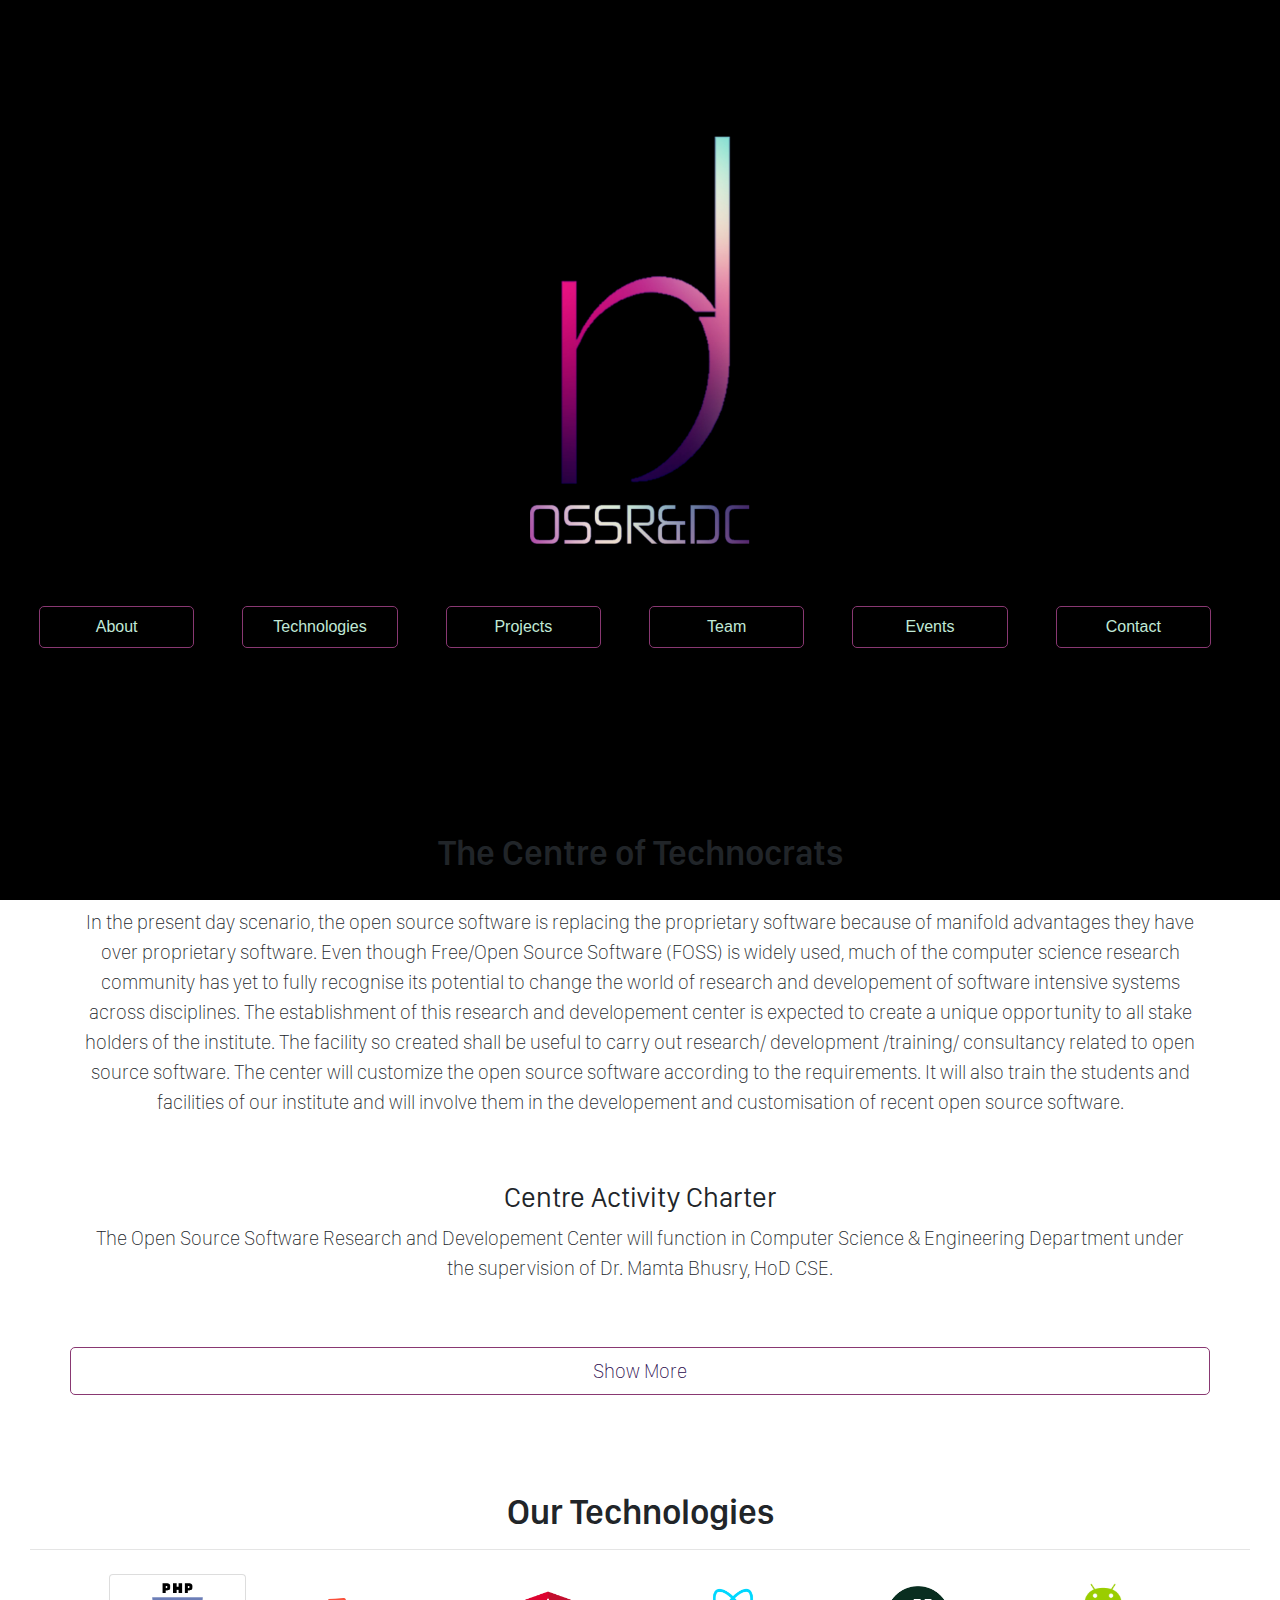
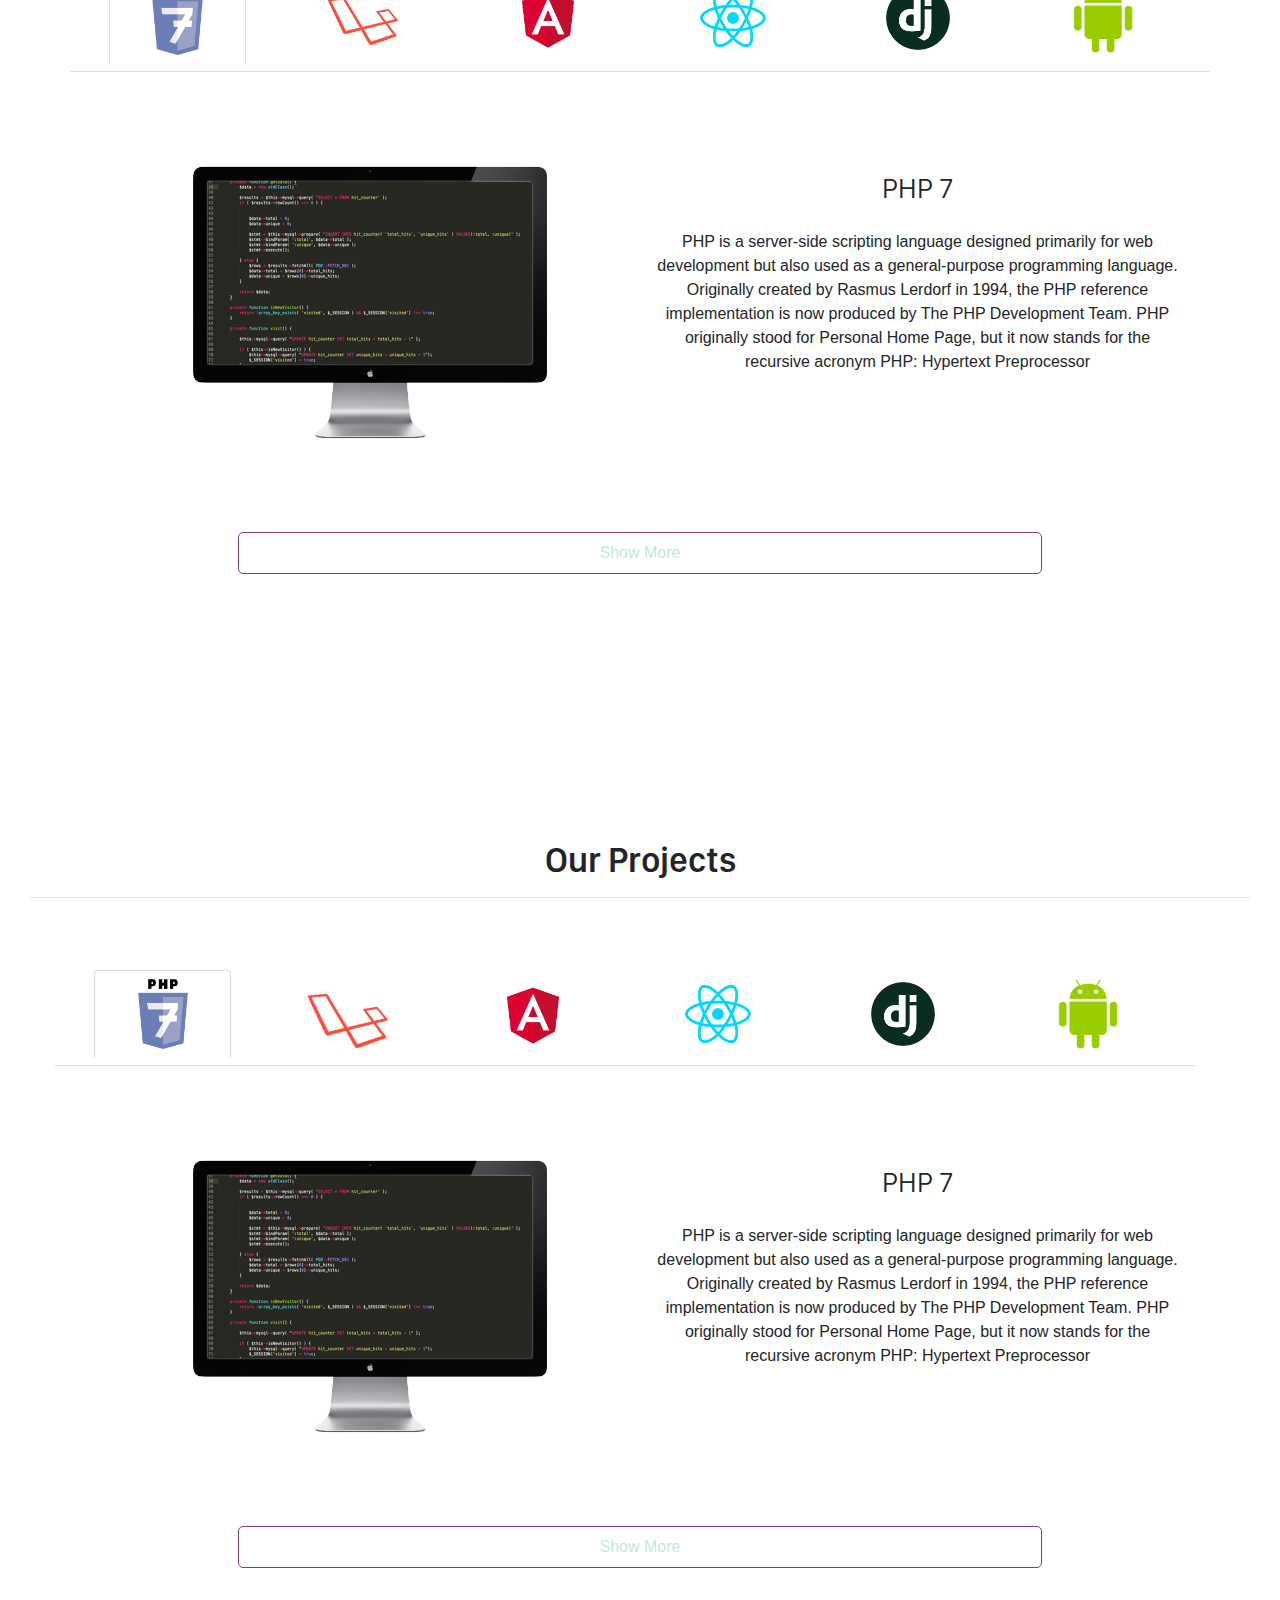
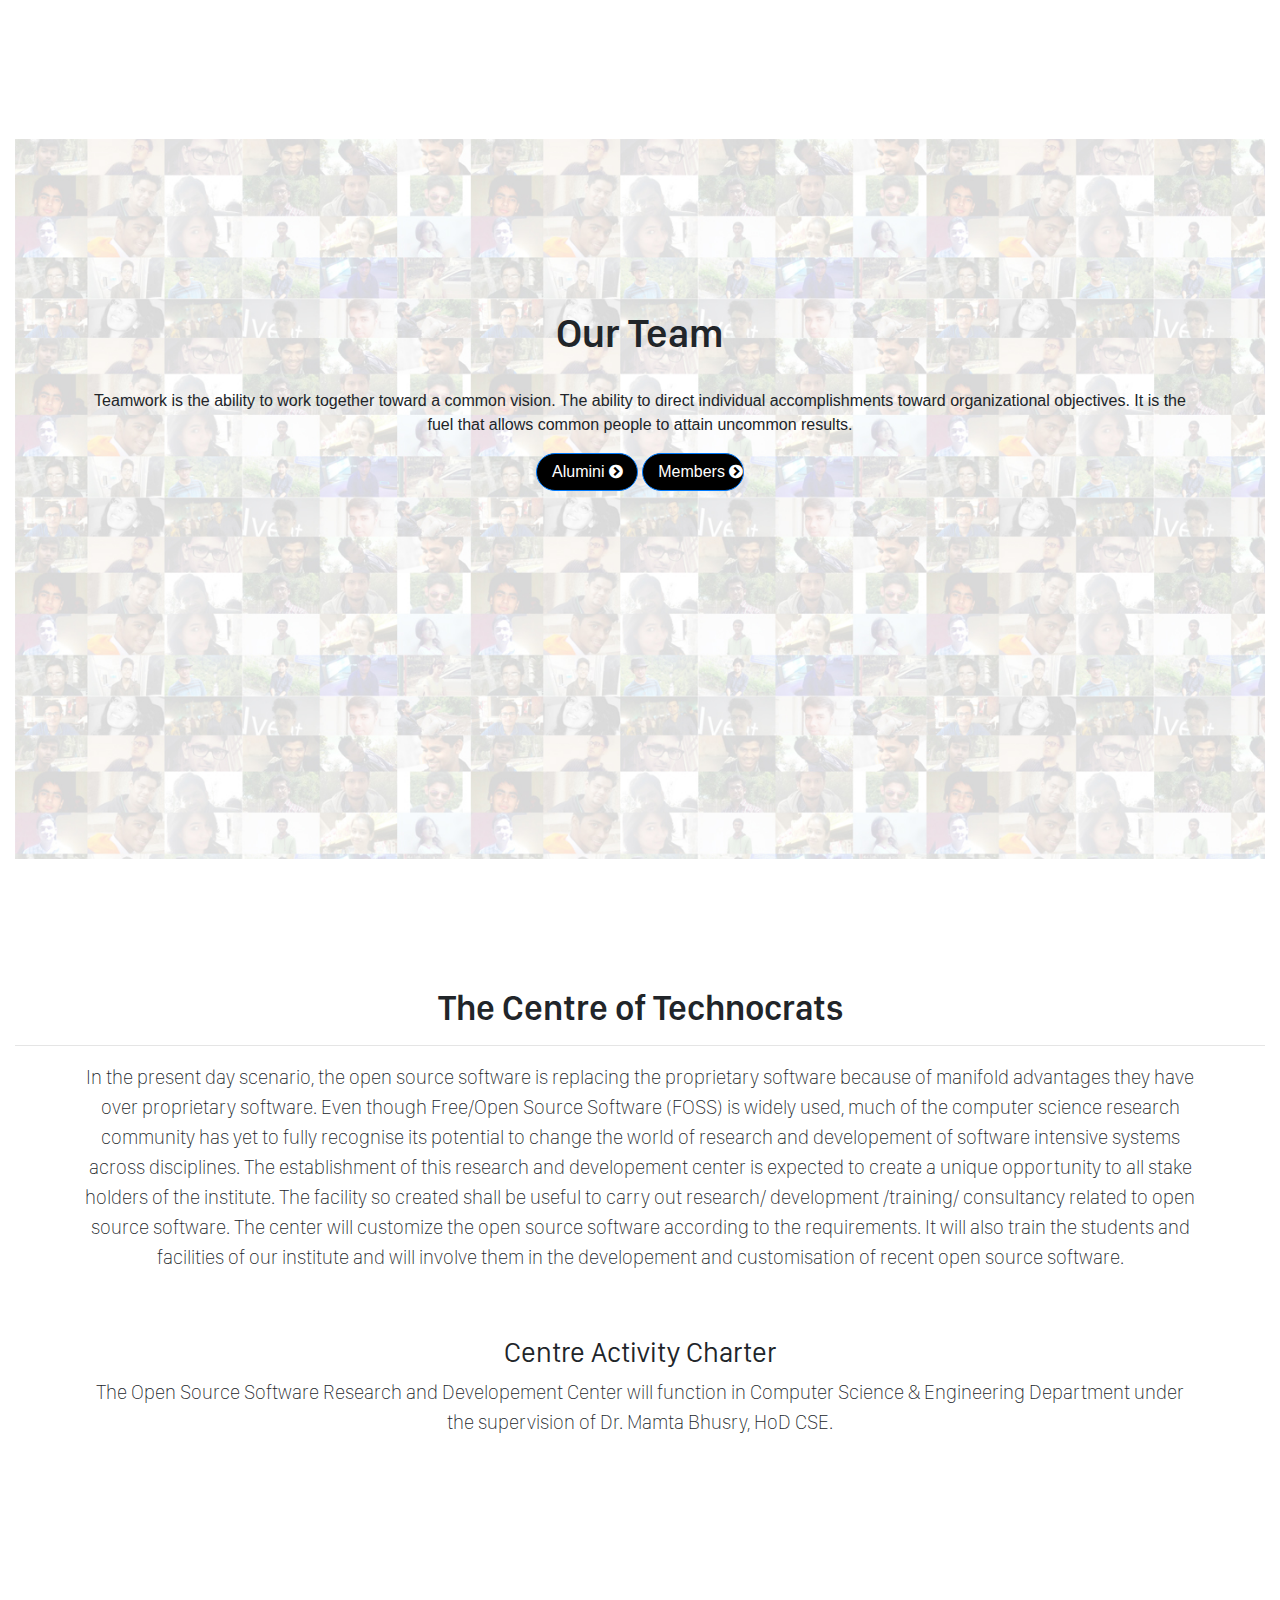
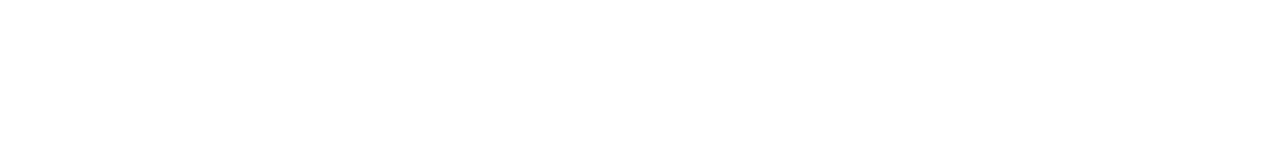
<file: OSS new/index.html>
<!DOCTYPE html>
<html lang="en">
<head>
    <meta charset="UTF-8">
    <meta name="viewport" content="width=device-width, initial-scale=1, shrink-to-fit=no">
    <title>OSSR&DC</title>
    <link type="text/css" rel="stylesheet" href="assets/plugins/bootstrap/css/bootstrap.min.css">
    <link type="text/css" rel="stylesheet" href="assets/plugins/bootstrap/css/bootstrap-grid.min.css">
    <link type="text/css" rel="stylesheet" href="assets/plugins/bootstrap/css/bootstrap-reboot.min.css">
    <link type="text/css" rel="stylesheet" href="assets/css/custom.css">
    <link type="text/css" rel="stylesheet" href="assets/css/logo_css.css">
    <link type="text/css" rel="stylesheet" href="assets/css/animate.css">
    <link type="text/css" rel="stylesheet" href="assets/fonts/font-awesome/css/font-awesome.min.css">

</head>
<body>

<!--<div class="preloading-screen">-->
    <!--<object type="text/html" data="logo_animated.html" width="1000px" height="900px" class="distorted d-none d-sm-block offset-lg-3 offset-md-1 animated"></object>-->
<!--</div>-->

<main>
    <div class="row navigation col-md-12 col-sm-12 col-12 test2 d-md-none">
        <div class="col-2 col-md-2 col-sm-2">
            <i class="fa fa-info" aria-hidden="true"></i>
        </div>
        <div class="col-2 col-md-2 col-sm-2">
            <i class="fa fa-info" aria-hidden="true"></i>
        </div>
        <div class="col-2 col-md-2 col-sm-2">
            <i class="fa fa-tasks" aria-hidden="true"></i>
        </div>
        <div class="col-2 col-md-2 col-sm-2">
            <i class="fa fa-users" aria-hidden="true"></i>
        </div>
        <div class="col-2 col-md-2 col-sm-2">
            <i class="fa fa-info" aria-hidden="true"></i>
        </div>
        <div class="col-2 col-md-2 col-sm-2">
            <i class="fa fa-phone" aria-hidden="true"></i>
        </div>
    </div>
    <div class="banner col-lg-12 col-md-12 col-sm-12 col-12">
        <object type="text/html" data="assets/images/oss_logo.svg" width="600px" height="425px" class="logo d-none d-lg-block offset-lg-3 offset-md-1 animated"></object>
        <object type="text/html" data="assets/images/oss_logo.svg" width="600px" height="425px" class="logo_small d-none d-md-block d-lg-none offset-lg-3 offset-md-1 animated"></object>
        <object type="text/html" data="assets/images/oss_logo.svg" width="340px" height="300px" class="logo_small d-none d-sm-block d-md-none animated"></object>

        <div class="row my-5 col-lg-12 col-md-12 d-lg-block d-none">

            <ul class="nav main-menu nav-pills">
                <li class="nav-item px-4 py-2 col-lg-2 col-md-2">
                    <a class="nav-link scroll text-center text-custom" data-toggle="pill" href="#about">About</a>
                </li>
                <li class="nav-item px-4 py-2 col-lg-2 col-md-2">
                    <a class="nav-link scroll text-center text-custom" data-toggle="pill" href="#technologies">Technologies</a>
                </li>
                <li class="nav-item px-4 py-2 col-lg-2 col-md-2">
                    <a class="nav-link scroll text-center text-custom" data-toggle="pill" href="#projects">Projects</a>
                </li>
                <li class="nav-item px-4 py-2 col-lg-2 col-md-2">
                    <a class="nav-link scroll text-center text-custom" data-toggle="pill" href="#menu2">Team</a>
                </li>
                <li class="nav-item px-4 py-2 col-lg-2 col-md-2">
                    <a class="nav-link scroll text-center text-custom" data-toggle="pill" href="#menu2">Events</a>
                </li>
                <li class="nav-item px-4 py-2 col-lg-2 col-md-2">
                    <a class="nav-link scroll text-center text-custom" data-toggle="pill" href="#menu2">Contact</a>
                </li>
            </ul>
        </div>

        <div class="about" id="about">
            <div class="clearfix py-5">
                <div class="col-lg-12 container col-md-12 col-sm-12 col-xl-12 top-margin-50">
                    <h1 class="top-padding-30">The Centre of Technocrats</h1>
                </div>
                <hr>
                <div class="about-content">
                    <div class="col-lg-12 col-md-12 col-sm-12">
                        <p class="container">
                            In the present day scenario, the open source software is replacing the proprietary software because of manifold advantages they have over proprietary software. Even though Free/Open Source Software (FOSS) is widely used, much of the computer science research community has yet to fully recognise its potential to change the world of research and developement of software intensive systems across disciplines.

                            The establishment of this research and developement center is expected to create a unique opportunity to all stake holders of the institute. The facility so created shall be useful to carry out research/ development /training/ consultancy related to open source software. The center will customize the open source software according to the requirements. It will also train the students and facilities of our institute and will involve them in the developement and customisation of recent open source software.
                        </p>
                    </div>
                    <div class="col-lg-12 col-md-12 col-sm-12 py-5">
                        <h3>Centre Activity Charter</h3>
                        <p class="container">The Open Source Software Research and Developement Center will function in Computer Science & Engineering Department under the supervision of Dr. Mamta Bhusry, HoD CSE. </p>
                    </div>
                    <div class="row">

                        <div class="col-lg-12 col-md-12 col-sm-12">
                            <div id="about_more" class="collapse">
                                <div class="col-md-12 col-lg-12 text-center">
                                    <div>
                                        <span style="font-family: SanFranciscoRegular">Advisory Board:</span><br>
                                        Dr. R.K. Agarwal, Director, AKGEC (Chairman)<br>
                                        Dr. Mamta Bhusry, HoD CSE (Member)<br>
                                        Special Invitees from other departments.<br>
                                        <br><br>
                                        <span style="font-family: SanFranciscoRegular">Working Committee:</span><br>
                                        Center Head - HoD CSE<br>
                                        Chief Organiser - Dr. Arun Kumar Yadav<br>
                                        <br><br>
                                        <span style="font-family: SanFranciscoRegular">Project Implementation Committee:</span><br>
                                        Principle Investigator(PI) - Faculty, on project basis<br>
                                        Research Assisstant(RA) - Student, on project basis<br>
                                    </div>

                                    <div>
                                    <!--<center>-->
                                    <!--<div>-->
                                        <!--<div class="card col-lg-3 col-md-4 col-sm-12 hod my-4">-->
                                            <!--<div class="px-4">-->
                                                <!--<img class="img-fluid col-lg-8" src="assets/images/technologies/android.png" width="200px" alt="Card image">-->
                                            <!--</div>-->
                                            <!--<div class="card-body">-->
                                                <!--<h4 class="card-title">Dr. Mamta Bhusry</h4>-->
                                                <!--<h6 class="card-text">Head of OSS R&D Center and HoD CSE</h6><br>-->
                                                <!--<a href="#" class="nav-fill nav-link text-center text-custom">See Profile</a>-->
                                            <!--</div>-->
                                        <!--</div>-->
                                        <!--<div class="card col-lg-3 col-md-4 col-sm-12 arun">-->
                                            <!--<div class="px-4">-->
                                                <!--<img class="img-fluid col-lg-8" src="assets/images/technologies/android.png" width="200px" alt="Card image">-->
                                            <!--</div>-->
                                            <!--<div class="card-body">-->
                                                <!--<h4 class="card-title">Dr. Arun Kumar Yadav</h4>-->
                                                <!--<h6 class="card-text">Head Chief Organiser OSS R&D Center and Principal Investigator</h6><br>-->
                                                <!--<a href="#" class="nav-fill nav-link text-center text-custom">See Profile</a>-->
                                            <!--</div>-->
                                        <!--</div>-->
                                    <!--</div>-->
                                    <!--</center>-->
                                    <!--<div class="row col-lg-12 col-md-12 col-sm-12 my-4">-->
                                        <!--<div class="row offset-lg-2 offset-md-2">-->
                                            <!--<div class="card col-lg-3 col-md-4 col-sm-12 mx-3">-->
                                                <!--<div class="px-4">-->
                                                    <!--<img class="img-fluid col-lg-8" src="assets/images/technologies/android.png" width="200px" alt="Card image">-->
                                                <!--</div>-->
                                                <!--<div class="card-body">-->
                                                    <!--<h4 class="card-title">Ms. Sonam Gupta</h4>-->
                                                    <!--<h6 class="card-text">Founder member of OSSR&D Center, and Principal Investigator</h6><br>-->
                                                    <!--<a href="#" class="nav-fill nav-link text-center text-custom">See Profile</a>-->
                                                <!--</div>-->
                                            <!--</div>-->
                                            <!--<div class="card col-lg-3 col-md-4 col-sm-12 mx-3">-->
                                                <!--<div class="px-4">-->
                                                    <!--<img class="img-fluid col-lg-8" src="assets/images/technologies/android.png" width="200px" alt="Card image">-->
                                                <!--</div>-->
                                                <!--<div class="card-body">-->
                                                    <!--<h4 class="card-title">Mr. Deepak Rai</h4>-->
                                                    <!--<h6 class="card-text">Founder member of OSSR&D Center, and Principal Investigator</h6><br>-->
                                                    <!--<a href="#" class="nav-fill nav-link text-center text-custom">See Profile</a>-->
                                                <!--</div>-->
                                            <!--</div>-->
                                            <!--<div class="card col-lg-3 col-md-4 col-sm-12 mx-3">-->
                                                <!--<div class="px-4">-->
                                                    <!--<img class="img-fluid col-lg-8" src="assets/images/technologies/android.png" width="200px" alt="Card image">-->
                                                <!--</div>-->
                                                <!--<div class="card-body">-->
                                                    <!--<h4 class="card-title">Mr. Abhishek</h4>-->
                                                    <!--<h6 class="card-text">Founder member of OSSR&D Center, and Principal Investigator</h6><br>-->
                                                    <!--<a href="#" class="nav-fill nav-link text-center text-custom">See Profile</a>-->
                                                <!--</div>-->
                                            <!--</div>-->
                                            <!--<div class="card col-lg-3 col-md-4 col-sm-12 mx-3 my-3">-->
                                                <!--<div class="px-4">-->
                                                    <!--<img class="img-fluid col-lg-8" src="assets/images/technologies/android.png" width="200px" alt="Card image">-->
                                                <!--</div>-->
                                                <!--<div class="card-body">-->
                                                    <!--<h4 class="card-title">Ms. Garima Modi</h4>-->
                                                    <!--<h6 class="card-text">Principal Investigator</h6><br>-->
                                                    <!--<a href="#" class="nav-fill nav-link text-center text-custom">See Profile</a>-->
                                                <!--</div>-->
                                            <!--</div>-->
                                            <!--<div class="card col-lg-3 col-md-4 col-sm-12 mx-3 my-3">-->
                                                <!--<div class="px-4">-->
                                                    <!--<img class="img-fluid col-lg-8" src="assets/images/technologies/android.png" width="200px" alt="Card image">-->
                                                <!--</div>-->
                                                <!--<div class="card-body">-->
                                                    <!--<h4 class="card-title">Ms. Lipika</h4>-->
                                                    <!--<h6 class="card-text">Principal Investigator</h6><br>-->
                                                    <!--<a href="#" class="nav-fill nav-link text-center text-custom">See Profile</a>-->
                                                <!--</div>-->
                                            <!--</div>-->
                                        <!--</div>-->
                                    <!--</div>-->
                                    <!--</center>-->
                                    </div>

                                    <div class="row col-lg-12 my-2p">
                                        <div class="col-lg-3 col-sm-3">
                                            <div class="offset-lg-2 offset-md-2 offset-sm-2 offset-2 test1 mamta rounded-circle">
                                                <div class="profile_links rounded-circle">
                                                    <i class="fa fa-info fa-5x text-white py-5"></i>
                                                </div>
                                            </div>
                                            <div class="col-lg-12 text-center">
                                                <h4>Dr. Mamta Bhusry</h4>
                                                <h6>Head of OSS R&D Center and HoD CSE</h6>
                                            </div>
                                        </div>
                                        <div class="col-lg-3 col-sm-3">
                                            <div class="offset-lg-2 offset-md-2 offset-sm-2 offset-2 arun rounded-circle">
                                                <div class="profile_links rounded-circle">
                                                    <i class="fa fa-info fa-5x text-white py-5"></i>
                                                </div>
                                            </div>
                                            <div class="col-lg-12 text-center">
                                                <h4>Dr. Arun Kumar Yadav</h4>
                                                <h6>Head Chief Organiser OSS R&D Center and Principal Investigator</h6>
                                            </div>
                                        </div>
                                        <div class="col-lg-3 col-sm-3">
                                            <div class="offset-lg-2 offset-md-2 offset-sm-2 offset-2 sonam rounded-circle">
                                                <div class="profile_links rounded-circle">
                                                    <i class="fa fa-info fa-5x text-white py-5"></i>
                                                </div>
                                            </div>
                                            <div class="col-lg-12 text-center">
                                                <h4>Ms. Soam Gupta</h4>
                                                <h6>Founder member of OSSR&D Center, and Principal Investigator</h6>
                                            </div>
                                        </div>
                                        <div class="col-lg-3 col-sm-3">
                                            <div class="offset-lg-2 offset-md-2 offset-sm-2 offset-2 deepak rounded-circle">
                                                <div class="profile_links rounded-circle">
                                                    <i class="fa fa-info fa-5x text-white py-5"></i>
                                                </div>
                                            </div>
                                            <div class="col-lg-12 text-center">
                                                <h4>Mr. Deepak Rai</h4>
                                                <h6>Founder member of OSSR&D Center, and Principal Investigator</h6>
                                            </div>
                                        </div>
                                        <div class="col-lg-3 col-sm-3">
                                            <div class="offset-lg-2 offset-md-2 offset-sm-2 offset-2 abhishek rounded-circle">
                                                <div class="profile_links rounded-circle">
                                                    <i class="fa fa-info fa-5x text-white py-5"></i>
                                                </div>
                                            </div>
                                            <div class="col-lg-12 text-center">
                                                <h4>Mr. Abhishek</h4>
                                                <h6>Founder member of OSSR&D Center, and Principal Investigator</h6>
                                            </div>
                                        </div>
                                        <div class="col-lg-3 col-sm-3">
                                            <div class="offset-lg-2 offset-md-2 offset-sm-2 offset-2 lipika rounded-circle">
                                                <div class="profile_links rounded-circle">
                                                    <i class="fa fa-info fa-5x text-white py-5"></i>
                                                </div>
                                            </div>
                                            <div class="col-lg-12 text-center">
                                                <h4>Ms. Lipika Bose</h4>
                                                <h6>Member of OSSR&D Center, and Principal Investigator</h6>
                                            </div>
                                        </div>
                                        <div class="col-lg-3 col-sm-3">
                                            <div class="offset-lg-2 offset-md-2 offset-sm-2 offset-2 garima rounded-circle">
                                                <div class="profile_links rounded-circle">
                                                    <i class="fa fa-info fa-5x text-white py-5"></i>
                                                </div>
                                            </div>
                                            <div class="col-lg-12 text-center">
                                                <h4>Ms. Garima Modi</h4>
                                                <h6>Member of OSSR&D Center, and Principal Investigator</h6>
                                            </div>
                                        </div>
                                    </div>
                                </div>
                            </div>
                            <a href="#about.html" data-toggle="collapse" data-target="#about_more" class="container nav-fill nav-link text-center text-custom" id="show-more">Show More</a>
                        </div>

                    </div>
                </div>
            </div>
        </div>

        <div class="technologies" id="technologies">
            <div class="col-lg-12 py-5 col-md-12 col-sm-12 col-12">
                <h1 class="text-center">Our Technologies</h1><hr>

                <ul class="nav nav-tabs d-lg-flex d-sm-inline container d-md-flex d-none">
                    <li class="nav-item px-lg-4 px-md-4 py-lg-2 py-md-2 col-lg-2 col-md-2 col-sm-2 col-2">
                        <a class="nav-link active text-center text-custom" data-toggle="pill" href="#php"><img src="assets/images/technologies/php.png" width="50%" class="tech_logo img-fluid"></a>
                    </li>
                    <li class="nav-item px-lg-4 px-md-4 py-lg-2 py-md-2 col-lg-2 col-md-2 col-sm-2 col-2">
                        <a class="nav-link text-center text-custom" data-toggle="pill" href="#laravel"><img src="assets/images/technologies/laravel.png" width="70px" class="tech_logo top-margin-15 img-fluid"></a>
                    </li>
                    <li class="nav-item px-lg-4 px-md-4 py-lg-2 py-md-2 col-lg-2 col-md-2 col-sm-2 col-2">
                        <a class="nav-link text-center text-custom" data-toggle="pill" href="#angular"><img src="assets/images/technologies/angular.png" width="70px" height="100px" class="tech_logo img-fluid"></a>
                    </li>
                    <li class="nav-item px-lg-4 px-md-4 py-lg-2 py-md-2 col-lg-2 col-md-2 col-sm-2 col-2">
                        <a class="nav-link text-center text-custom" data-toggle="pill" href="#react"><img src="assets/images/technologies/react.png" width="70px" height="100px" class="tech_logo img-fluid"></a>
                    </li>
                    <li class="nav-item px-lg-4 px-md-4 py-lg-2 py-md-2 col-lg-2 col-md-2 col-sm-2 col-2">
                        <a class="nav-link text-center text-custom" data-toggle="pill" href="#django"><img src="assets/images/technologies/django.png" width="70px" height="100px" class="tech_logo img-fluid"></a>
                    </li>
                    <li class="nav-item px-lg-4 px-md-4 py-lg-2 py-md-2 col-lg-2 col-md-2 col-sm-2 col-2">
                        <a class="nav-link text-center text-custom" data-toggle="pill" href="#android"><img src="assets/images/technologies/android.png" width="70px" height="100px" class="tech_logo img-fluid"></a>
                    </li>
                </ul>

                <div class="tab-content">
                    <div class="tab-pane active container" id="php">
                        <div class="col-lg-4 col-md-12 float-lg-left top-margin-80 offset-lg-1 text-center">
                            <img src="assets/images/technologies/details/php.png" height="300px">
                        </div>
                        <div class="col-lg-6 col-md-12 top-margin-50 float-lg-right">
                            <div class="head top-padding-50">
                                <h3 class="text-center">PHP 7</h3>
                            </div>
                            <div class="content text-center py-3">
                                <p>PHP is a server-side scripting language designed primarily for web development but also used as a general-purpose programming language. Originally created by Rasmus Lerdorf in 1994, the PHP reference implementation is now produced by The PHP Development Team. PHP originally stood for Personal Home Page, but it now stands for the recursive acronym PHP: Hypertext Preprocessor</p>
                            </div>
                        </div>
                    </div>
                    <div class="tab-pane container" id="laravel">
                        <div class="col-lg-4 col-md-12 float-lg-left top-margin-80 offset-1g-1 text-center">
                            <img src="assets/images/technologies/details/laravel.png" height="300px">
                        </div>
                        <div class="col-lg-6 col-md-12 top-margin-50 float-lg-right">
                            <div class="head top-padding-50">
                                <h3 class="text-center">Laravel</h3>
                            </div>
                            <div class="content text-center py-3">
                                <p>Laravel is a free, open-source PHP web framework, created by Taylor Otwell and intended for the development of web applications following the model–view–controller (MVC) architectural pattern. Some of the features of Laravel are a modular packaging system with a dedicated dependency manager, different ways for accessing relational databases, utilities that aid in application deployment and maintenance, and its orientation toward syntactic sugar.</p>
                            </div>
                        </div>
                    </div>
                    <div class="tab-pane container" id="angular">
                        <div class="col-lg-4 col-md-12 float-lg-left top-margin-80 offset-1g-1 text-center">
                            <img src="assets/images/technologies/details/angular.png" height="300px">
                        </div>
                        <div class="col-lg-6 col-md-12 top-margin-50 float-lg-right">
                            <div class="head top-padding-50">
                                <h3 class="text-center">Angular JS</h3>
                            </div>
                            <div class="content text-center py-3">
                                <p>AngularJS (commonly referred to as "Angular.js" or "AngularJS 1.X") is a JavaScript-based open-source front-end web application framework mainly maintained by Google and by a community of individuals and corporations to address many of the challenges encountered in developing single-page applications. The JavaScript components complement Apache Cordova, the framework used for developing cross-platform mobile apps.</p>
                            </div>
                        </div>
                    </div>
                    <div class="tab-pane container" id="react">
                        <div class="col-lg-4 col-md-12 float-lg-left top-margin-80 offset-1g-1 text-center">
                            <img src="assets/images/technologies/details/react.png" height="300px">
                        </div>
                        <div class="col-lg-6 col-md-12 top-margin-50 float-lg-right">
                            <div class="head top-padding-50">
                                <h3 class="text-center">React JS</h3>
                            </div>
                            <div class="content text-center py-3">
                                <p>ReactJS is a JavaScript library for building user interfaces.

                                    It is maintained by Facebook, Instagram and a community of individual developers and corporations.

                                    React allows developers to create large web-applications that use data and can change over time without reloading the page. It aims primarily to provide speed, simplicity, and scalability. React processes only user interfaces in applications. This corresponds to View in the Model-View-Controller (MVC) pattern, and can be used in combination with other JavaScript libraries or frameworks in MVC, such as AngularJS.</p>
                            </div>
                        </div>
                    </div>
                    <div class="tab-pane container" id="django">
                        <div class="col-lg-4 col-md-12 float-lg-left top-margin-80 offset-1g-1 text-center">
                            <img src="assets/images/technologies/details/django.png" height="300px">
                        </div>
                        <div class="col-lg-6 col-md-12 top-margin-50 float-lg-right">
                            <div class="head top-padding-50">
                                <h3 class="text-center">Django</h3>
                            </div>
                            <div class="content text-center py-3">
                                <p>Django is a free and open-source web framework, written in Python, which follows the model-view-template (MVT) architectural pattern. It is maintained by the Django Software Foundation (DSF), an independent organization.

                                    Django's primary goal is to ease the creation of complex, database-driven websites. Django emphasizes reusability and "pluggability" of components, rapid development, and the principle of don't repeat yourself. Python is used throughout, even for settings files and data models. </p>
                            </div>
                        </div>
                    </div>
                    <div class="tab-pane container" id="android">
                        <div class="col-lg-4 col-md-12 float-lg-left top-margin-80 offset-1g-1 text-center">
                            <img src="assets/images/technologies/details/android.png" height="300px">
                        </div>
                        <div class="col-lg-6 col-md-12 top-margin-50 float-lg-right">
                            <div class="head top-padding-50">
                                <h3 class="text-center">Android</h3>
                            </div>
                            <div class="content text-center py-3">
                                <p>One of the most widely used mobile OS these days is ANDROID. Android is a software bunch comprising not only operating system but also middleware and key applications. Android Inc was founded in Palo Alto of California, U.S. by Andy Rubin, Rich miner, Nick sears and Chris White in 2003. Later Android Inc. was acquired by Google in 2005. After original release there have been number of updates in the original version of Android.</p>
                            </div>
                        </div>
                    </div>
                </div>
            </div>

            <div class="col-lg-8 col-md-8 offset-lg-2 offset-md-2">
                <div class="col-lg-12 col-md-12 col-sm-12 show-tech float-lg-left top-margin-80">
                    <a href="#about.html" class="nav-fill nav-link text-center text-custom">Show More</a>
                </div>
            </div>
        </div><br><br>
        <div class="projects" id="projects">
            <div class="col-lg-12 py-5 col-md-12 col-sm-12">
                <h1 class="text-center">Our Projects</h1><hr>
            </div>
            <div class="row col-lg-12 col-md-12 col-sm-12 col-12">
                <ul class="nav nav-tabs d-lg-flex d-sm-inline container d-md-flex d-none">
                    <li class="nav-item px-lg-4 px-md-4 py-lg-2 py-md-2 col-lg-2 col-md-2 col-sm-2 col-2">
                        <a class="nav-link active text-center text-custom" data-toggle="pill" href="#menu1"><img src="assets/images/technologies/php.png" width="50px" height="80px" class="tech_logo img-fluid"></a>
                    </li>
                    <li class="nav-item px-lg-4 px-md-4 py-lg-2 py-md-2 col-lg-2 col-md-2 col-sm-2 col-22">
                        <a class="nav-link text-center text-custom" data-toggle="pill" href="#menu2"><img src="assets/images/technologies/laravel.png" width="80px" height="100px" class="tech_logo top-margin-15 img-fluid"></a>
                    </li>
                    <li class="nav-item px-lg-4 px-md-4 py-lg-2 py-md-2 col-lg-2 col-md-2 col-sm-2 col-2">
                        <a class="nav-link text-center text-custom" data-toggle="pill" href="#menu3"><img src="assets/images/technologies/angular.png" width="70px" height="100px" class="tech_logo img-fluid"></a>
                    </li>
                    <li class="nav-item px-lg-4 px-md-4 py-lg-2 py-md-2 col-lg-2 col-md-2 col-sm-2 col-2">
                        <a class="nav-link text-center text-custom" data-toggle="pill" href="#menu4"><img src="assets/images/technologies/react.png" width="70px" height="100px" class="tech_logo img-fluid"></a>
                    </li>
                    <li class="nav-item px-lg-4 px-md-4 py-lg-2 py-md-2 col-lg-2 col-md-2 col-sm-2 col-2">
                        <a class="nav-link text-center text-custom" data-toggle="pill" href="#menu5"><img src="assets/images/technologies/django.png" width="70px" height="100px" class="tech_logo img-fluid"></a>
                    </li>
                    <li class="nav-item px-lg-4 px-md-4 py-lg-2 py-md-2 col-lg-2 col-md-2 col-sm-2 col-2">
                        <a class="nav-link text-center text-custom" data-toggle="pill" href="#menu6"><img src="assets/images/technologies/android.png" width="70px" height="100px" class="tech_logo img-fluid"></a>
                    </li>
                </ul>
            </div>
            <div class="tab-content">
                <div class="tab-pane active container" id="menu1">
                    <div class="col-lg-4 col-md-12 float-lg-left top-margin-80 offset-lg-1 text-center">
                        <img src="assets/images/technologies/details/php.png" height="300px">
                    </div>
                    <div class="col-lg-6 top-margin-50 float-lg-right">
                        <div class="head top-padding-50">
                            <h3 class="text-center">PHP 7</h3>
                        </div>
                        <div class="content text-center py-3">
                            <p>PHP is a server-side scripting language designed primarily for web development but also used as a general-purpose programming language. Originally created by Rasmus Lerdorf in 1994, the PHP reference implementation is now produced by The PHP Development Team. PHP originally stood for Personal Home Page, but it now stands for the recursive acronym PHP: Hypertext Preprocessor</p>
                        </div>
                    </div>
                </div>
                <div class="tab-pane container" id="menu2">
                    <div class="col-lg-4 col-md-12 float-lg-left top-margin-80 offset-lg-1 text-center">
                        <img src="assets/images/technologies/details/laravel.png" height="300px">
                    </div>
                    <div class="col-lg-6 top-margin-50 float-lg-right">
                        <div class="head top-padding-50">
                            <h3 class="text-center">Laravel</h3>
                        </div>
                        <div class="content text-center py-3">
                            <p>Laravel is a free, open-source PHP web framework, created by Taylor Otwell and intended for the development of web applications following the model–view–controller (MVC) architectural pattern. Some of the features of Laravel are a modular packaging system with a dedicated dependency manager, different ways for accessing relational databases, utilities that aid in application deployment and maintenance, and its orientation toward syntactic sugar.</p>
                        </div>
                    </div>
                </div>
                <div class="tab-pane container" id="menu3">
                    <div class="col-lg-4 col-md-12 float-lg-left top-margin-80 offset-lg-1 text-center">
                        <img src="assets/images/technologies/details/angular.png" height="300px">
                    </div>
                    <div class="col-lg-6 top-margin-50 float-lg-right">
                        <div class="head top-padding-50">
                            <h3 class="text-center">Angular JS</h3>
                        </div>
                        <div class="content text-center py-3">
                            <p>AngularJS (commonly referred to as "Angular.js" or "AngularJS 1.X") is a JavaScript-based open-source front-end web application framework mainly maintained by Google and by a community of individuals and corporations to address many of the challenges encountered in developing single-page applications. The JavaScript components complement Apache Cordova, the framework used for developing cross-platform mobile apps.</p>
                        </div>
                    </div>
                </div>
                <div class="tab-pane container" id="menu4">
                    <div class="col-lg-4 col-md-12 float-lg-left top-margin-80 offset-lg-1 text-center">
                        <img src="assets/images/technologies/details/react.png" height="300px">
                    </div>
                    <div class="col-lg-6 top-margin-50 float-lg-right">
                        <div class="head top-padding-50">
                            <h3 class="text-center">React JS</h3>
                        </div>
                        <div class="content text-center py-3">
                            <p>ReactJS is a JavaScript library for building user interfaces.

                                It is maintained by Facebook, Instagram and a community of individual developers and corporations.

                                React allows developers to create large web-applications that use data and can change over time without reloading the page. It aims primarily to provide speed, simplicity, and scalability. React processes only user interfaces in applications. This corresponds to View in the Model-View-Controller (MVC) pattern, and can be used in combination with other JavaScript libraries or frameworks in MVC, such as AngularJS.</p>
                        </div>
                    </div>
                </div>
                <div class="tab-pane container" id="menu5">
                    <div class="col-lg-4 col-md-12 float-lg-left top-margin-80 offset-lg-1 text-center">
                        <img src="assets/images/technologies/details/django.png" height="300px">
                    </div>
                    <div class="col-lg-6 top-margin-50 float-lg-right">
                        <div class="head top-padding-50">
                            <h3 class="text-center">Django</h3>
                        </div>
                        <div class="content text-center py-3">
                            <p>Django is a free and open-source web framework, written in Python, which follows the model-view-template (MVT) architectural pattern. It is maintained by the Django Software Foundation (DSF), an independent organization.

                                Django's primary goal is to ease the creation of complex, database-driven websites. Django emphasizes reusability and "pluggability" of components, rapid development, and the principle of don't repeat yourself. Python is used throughout, even for settings files and data models. </p>
                        </div>
                    </div>
                </div>
                <div class="tab-pane container" id="menu6">
                    <div class="col-lg-4 col-md-12 float-lg-left top-margin-80 offset-lg-1 text-center">
                        <img src="assets/images/technologies/details/android.png" height="300px">
                    </div>
                    <div class="col-lg-6 top-margin-50 float-lg-right">
                        <div class="head top-padding-50">
                            <h3 class="text-center">Android</h3>
                        </div>
                        <div class="content text-center py-3">
                            <p>One of the most widely used mobile OS these days is ANDROID. Android is a software bunch comprising not only operating system but also middleware and key applications. Android Inc was founded in Palo Alto of California, U.S. by Andy Rubin, Rich miner, Nick sears and Chris White in 2003. Later Android Inc. was acquired by Google in 2005. After original release there have been number of updates in the original version of Android.</p>
                        </div>
                    </div>
                </div>
            </div>
            <div class="col-lg-8 offset-lg-2">
                <div class="col-lg-12 col-md-12 col-sm-12 show-tech float-lg-left top-margin-80">
                    <a href="#about.html" class="nav-fill nav-link text-center text-custom">Show More</a>
                </div>
            </div>
        </div>
<br><br>
        <div class="team" id="team">
            <div class="col-lg-12 col-md-12 col-sm-12 py-5">
                <h1 class="text-center top-margin-10p">Our Team</h1><br>
                <div class="col-lg-12 col-md-12 col-sm-12 col-12">
                    <p class="container text-center">Teamwork is the ability to work together toward a common vision. The ability to direct individual accomplishments toward organizational objectives. It is the fuel that allows common people to attain uncommon results.</p>
                </div>
                <center>
                <a class="btn btn-primary text-white col-lg-1 col-sm-4 col-4" href="alumini.html">Alumini <i class="fa fa-chevron-circle-right"></i></a>
                <a class="btn btn-primary text-white col-lg-1 col-sm-4 col-4" href="members.html">Members <i class="fa fa-chevron-circle-right"></i></a>
                </center>
            </div>

            <div>
            <!--<div class="row col-lg-12">-->
                <!--<div id="demo" class="carousel slide" data-ride="carousel">-->

                    <!--&lt;!&ndash; Indicators &ndash;&gt;-->
                    <!--<ul class="carousel-indicators">-->
                        <!--<li data-target="#demo" data-slide-to="0" class="active"></li>-->
                        <!--<li data-target="#demo" data-slide-to="1"></li>-->
                        <!--<li data-target="#demo" data-slide-to="2"></li>-->
                        <!--<li data-target="#demo" data-slide-to="3"></li>-->
                        <!--<li data-target="#demo" data-slide-to="4"></li>-->
                    <!--</ul>-->

                    <!--&lt;!&ndash; The slideshow &ndash;&gt;-->
                    <!--<div class="carousel-inner">-->
                        <!--<div class="carousel-item active batch_2012">-->
                            <!--<div class="col-lg-12">-->
                                <!--<div class="team_header col-lg-12 text-center">-->
                                    <!--<h3 class="text-center">Batch 2012</h3>-->
                                <!--</div>-->
                                <!--<div class="row col-lg-12 offset-lg-3">-->
                                    <!--<div class="card col-lg-3 col-md-12 col-sm-12 hod my-4 mx-4">-->
                                        <!--<div class="px-4">-->
                                            <!--<img class="img-fluid col-lg-8" src="assets/images/technologies/android.png" width="200px" alt="Card image">-->
                                        <!--</div>-->
                                        <!--<div class="card-body">-->
                                            <!--<h4 class="card-title">Nishant Sekhar</h4>-->
                                            <!--<h6 class="card-text">Web Developer</h6><br>-->
                                            <!--<a href="#" class="nav-fill nav-link text-center text-custom">See Profile</a>-->
                                        <!--</div>-->
                                    <!--</div>-->
                                    <!--<div class="card col-lg-3 col-md-12 col-sm-12 hod my-4">-->
                                        <!--<div class="px-4">-->
                                            <!--<img class="img-fluid col-lg-8" src="assets/images/technologies/android.png" width="200px" alt="Card image">-->
                                        <!--</div>-->
                                        <!--<div class="card-body">-->
                                            <!--<h4 class="card-title">Nishank Garg</h4>-->
                                            <!--<h6 class="card-text">Web Developer</h6><br>-->
                                            <!--<a href="#" class="nav-fill nav-link text-center text-custom">See Profile</a>-->
                                        <!--</div>-->
                                    <!--</div>-->
                                <!--</div>-->
                            <!--</div>-->
                        <!--</div>-->


                        <!--<div class="carousel-item batch_2013">-->
                            <!--<div class="col-lg-12">-->
                                <!--<div class="team_header col-lg-12 text-center">-->
                                    <!--<h3 class="text-center">Batch 2013</h3>-->
                                <!--</div>-->
                                <!--<div class="row col-lg-12 offset-lg-3">-->
                                    <!--<div class="card col-lg-3 col-md-12 col-sm-12 hod my-4 mx-4">-->
                                        <!--<div class="px-4">-->
                                            <!--<img class="img-fluid col-lg-8" src="assets/images/technologies/android.png" width="200px" alt="Card image">-->
                                        <!--</div>-->
                                        <!--<div class="card-body">-->
                                            <!--<h4 class="card-title text-center">Puneet Bansal</h4>-->
                                            <!--<h6 class="card-text text-center">Web Developer</h6><br>-->
                                            <!--<a href="#" class="nav-fill nav-link text-center text-custom">See Profile</a>-->
                                        <!--</div>-->
                                    <!--</div>-->
                                    <!--<div class="card col-lg-3 col-md-12 col-sm-12 hod my-4">-->
                                        <!--<div class="px-4">-->
                                            <!--<img class="img-fluid col-lg-8" src="assets/images/technologies/android.png" width="200px" alt="Card image">-->
                                        <!--</div>-->
                                        <!--<div class="card-body">-->
                                            <!--<h4 class="card-title">Aman Rai</h4>-->
                                            <!--<h6 class="card-text">Full-stack Developer</h6><br>-->
                                            <!--<a href="#" class="nav-fill nav-link text-center text-custom">See Profile</a>-->
                                        <!--</div>-->
                                    <!--</div>-->
                                <!--</div>-->
                            <!--</div>-->
                        <!--</div>-->


                        <!--<div class="carousel-item batch_2014">-->
                            <!--<div class="col-lg-12">-->
                                <!--<div class="team_header col-lg-12 text-center">-->
                                    <!--<h3 class="text-center">Batch 2014</h3>-->
                                <!--</div>-->

                                <!--<div class="row col-lg-12 offset-lg-1">-->
                                    <!--<div class="card col-lg-3 col-md-12 col-sm-12 hod my-4 mx-4">-->
                                        <!--<div class="px-4">-->
                                            <!--<img class="img-fluid col-lg-8" src="assets/images/technologies/android.png" width="200px" alt="Card image">-->
                                        <!--</div>-->
                                        <!--<div class="card-body">-->
                                            <!--<h4 class="card-title">Prashant Kumar</h4>-->
                                            <!--<h6 class="card-text">Web Developer</h6><br>-->
                                            <!--<a href="#" class="nav-fill nav-link text-center text-custom">See Profile</a>-->
                                        <!--</div>-->
                                    <!--</div>-->
                                    <!--<div class="card col-lg-3 col-md-12 col-sm-12 hod my-4 mx-4">-->
                                        <!--<div class="px-4">-->
                                            <!--<img class="img-fluid col-lg-8" src="assets/images/technologies/android.png" width="200px" alt="Card image">-->
                                        <!--</div>-->
                                        <!--<div class="card-body">-->
                                            <!--<h4 class="card-title">Nikhil Katiyar</h4>-->
                                            <!--<h6 class="card-text text-center">.NET Developer</h6><br>-->
                                            <!--<a href="#" class="nav-fill nav-link text-center text-custom">See Profile</a>-->
                                        <!--</div>-->
                                    <!--</div>-->
                                    <!--<div class="card col-lg-3 col-md-12 col-sm-12 hod my-4 mx-4">-->
                                        <!--<div class="px-4">-->
                                            <!--<img class="img-fluid col-lg-8" src="assets/images/technologies/android.png" width="200px" alt="Card image">-->
                                        <!--</div>-->
                                        <!--<div class="card-body">-->
                                            <!--<h4 class="card-title">Nikhil Kumar</h4>-->
                                            <!--<h6 class="card-text">Linux Administrator</h6><br>-->
                                            <!--<a href="#" class="nav-fill nav-link text-center text-custom">See Profile</a>-->
                                        <!--</div>-->
                                    <!--</div>-->
                                <!--</div>-->
                            <!--</div>-->
                            <!--<div id="2013_more" class="collapse">-->
                                <!--<div class="col-lg-12">-->
                                    <!--<div class="row col-lg-12 offset-lg-1">-->
                                        <!--<div class="card col-lg-3 col-md-12 col-sm-12 hod my-4 mx-4">-->
                                            <!--<div class="px-4">-->
                                                <!--<img class="img-fluid col-lg-8" src="assets/images/technologies/android.png" width="200px" alt="Card image">-->
                                            <!--</div>-->
                                            <!--<div class="card-body">-->
                                                <!--<h4 class="card-title">Kshitij yadav</h4>-->
                                                <!--<h6 class="card-text">Web Developer</h6><br>-->
                                                <!--<a href="#" class="nav-fill nav-link text-center text-custom">See Profile</a>-->
                                            <!--</div>-->
                                        <!--</div>-->
                                        <!--<div class="card col-lg-3 col-md-12 col-sm-12 hod my-4 mx-4">-->
                                            <!--<div class="px-4">-->
                                                <!--<img class="img-fluid col-lg-8" src="assets/images/technologies/android.png" width="200px" alt="Card image">-->
                                            <!--</div>-->
                                            <!--<div class="card-body">-->
                                                <!--<h4 class="card-title">Rajat Srivastava</h4>-->
                                                <!--<h6 class="card-text">Android Developer</h6><br>-->
                                                <!--<a href="#" class="nav-fill nav-link text-center text-custom">See Profile</a>-->
                                            <!--</div>-->
                                        <!--</div>-->
                                        <!--<div class="card col-lg-3 col-md-12 col-sm-12 hod my-4 mx-4">-->
                                            <!--<div class="px-4">-->
                                                <!--<img class="img-fluid col-lg-8" src="assets/images/technologies/android.png" width="200px" alt="Card image">-->
                                            <!--</div>-->
                                            <!--<div class="card-body">-->
                                                <!--<h4 class="card-title">Prashant Verma</h4>-->
                                                <!--<h6 class="card-text">Web Designer</h6><br>-->
                                                <!--<a href="#" class="nav-fill nav-link text-center text-custom">See Profile</a>-->
                                            <!--</div>-->
                                        <!--</div>-->
                                    <!--</div>-->
                                    <!--<div class="row col-lg-12 offset-lg-1">-->
                                        <!--<div class="card col-lg-3 col-md-12 col-sm-12 hod my-4 mx-4">-->
                                            <!--<div class="px-4">-->
                                                <!--<img class="img-fluid col-lg-8" src="assets/images/technologies/android.png" width="200px" alt="Card image">-->
                                            <!--</div>-->
                                            <!--<div class="card-body">-->
                                                <!--<h4 class="card-title">Abhinav Rai</h4>-->
                                                <!--<h6 class="card-text">Web Designer</h6><br>-->
                                                <!--<a href="#" class="nav-fill nav-link text-center text-custom">See Profile</a>-->
                                            <!--</div>-->
                                        <!--</div>-->
                                        <!--<div class="card col-lg-3 col-md-12 col-sm-12 hod my-4 mx-4">-->
                                            <!--<div class="px-4">-->
                                                <!--<img class="img-fluid col-lg-8" src="assets/images/technologies/android.png" width="200px" alt="Card image">-->
                                            <!--</div>-->
                                            <!--<div class="card-body">-->
                                                <!--<h4 class="card-title">Harshit Agwal</h4>-->
                                                <!--<h6 class="card-text">Web Developer</h6><br>-->
                                                <!--<a href="#" class="nav-fill nav-link text-center text-custom">See Profile</a>-->
                                            <!--</div>-->
                                        <!--</div>-->
                                    <!--</div>-->
                                <!--</div>-->
                            <!--</div>-->
                            <!--<a href="#" data-toggle="collapse" data-target="#2013_more" class="container nav-fill nav-link text-center text-custom" id="more_members">Show More</a>-->
                        <!--</div>-->

                        <!--<div class="carousel-item batch_2015">-->
                            <!--<div class="col-lg-12">-->
                                <!--<div class="team_header col-lg-12 text-center">-->
                                    <!--<h3 class="text-center">Batch 2015</h3>-->
                                <!--</div>-->

                                <!--<div class="row col-lg-12 offset-lg-1">-->
                                    <!--<div class="card col-lg-3 col-md-12 col-sm-12 hod my-4 mx-4">-->
                                        <!--<div class="px-4">-->
                                            <!--<img class="img-fluid col-lg-8" src="assets/images/technologies/android.png" width="200px" alt="Card image">-->
                                        <!--</div>-->
                                        <!--<div class="card-body">-->
                                            <!--<h4 class="card-title">Shubham Bhatia</h4>-->
                                            <!--<h6 class="card-text">Web Developer</h6><br>-->
                                            <!--<a href="#" class="nav-fill nav-link text-center text-custom">See Profile</a>-->
                                        <!--</div>-->
                                    <!--</div>-->
                                    <!--<div class="card col-lg-3 col-md-12 col-sm-12 hod my-4 mx-4">-->
                                        <!--<div class="px-4">-->
                                            <!--<img class="img-fluid col-lg-8" src="assets/images/technologies/android.png" width="200px" alt="Card image">-->
                                        <!--</div>-->
                                        <!--<div class="card-body">-->
                                            <!--<h4 class="card-title">Ririk Raj</h4>-->
                                            <!--<h6 class="card-text text-center">Web Designer and Android Developer</h6><br>-->
                                            <!--<a href="#" class="nav-fill nav-link text-center text-custom">See Profile</a>-->
                                        <!--</div>-->
                                    <!--</div>-->
                                    <!--<div class="card col-lg-3 col-md-12 col-sm-12 hod my-4 mx-4">-->
                                        <!--<div class="px-4">-->
                                            <!--<img class="img-fluid col-lg-8" src="assets/images/technologies/android.png" width="200px" alt="Card image">-->
                                        <!--</div>-->
                                        <!--<div class="card-body">-->
                                            <!--<h4 class="card-title">Shivam Bansal</h4>-->
                                            <!--<h6 class="card-text">Security Analyst</h6><br>-->
                                            <!--<a href="#" class="nav-fill nav-link text-center text-custom">See Profile</a>-->
                                        <!--</div>-->
                                    <!--</div>-->
                                <!--</div>-->
                            <!--</div>-->
                            <!--<div id="2015_more" class="collapse">-->
                                <!--<div class="col-lg-12">-->
                                    <!--<div class="row col-lg-12 offset-lg-1">-->
                                        <!--<div class="card col-lg-3 col-md-12 col-sm-12 hod my-4 mx-4">-->
                                            <!--<div class="px-4">-->
                                                <!--<img class="img-fluid col-lg-8" src="assets/images/technologies/android.png" width="200px" alt="Card image">-->
                                            <!--</div>-->
                                            <!--<div class="card-body">-->
                                                <!--<h4 class="card-title">Ayush Singh</h4>-->
                                                <!--<h6 class="card-text">Web Developer</h6><br>-->
                                                <!--<a href="#" class="nav-fill nav-link text-center text-custom">See Profile</a>-->
                                            <!--</div>-->
                                        <!--</div>-->
                                        <!--<div class="card col-lg-3 col-md-12 col-sm-12 hod my-4 mx-4">-->
                                            <!--<div class="px-4">-->
                                                <!--<img class="img-fluid col-lg-8" src="assets/images/technologies/android.png" width="200px" alt="Card image">-->
                                            <!--</div>-->
                                            <!--<div class="card-body">-->
                                                <!--<h4 class="card-title">Mukul Agarwal</h4>-->
                                                <!--<h6 class="card-text">.NET & Web Developer</h6><br>-->
                                                <!--<a href="#" class="nav-fill nav-link text-center text-custom">See Profile</a>-->
                                            <!--</div>-->
                                        <!--</div>-->
                                        <!--<div class="card col-lg-3 col-md-12 col-sm-12 hod my-4 mx-4">-->
                                            <!--<div class="px-4">-->
                                                <!--<img class="img-fluid col-lg-8" src="assets/images/technologies/android.png" width="200px" alt="Card image">-->
                                            <!--</div>-->
                                            <!--<div class="card-body">-->
                                                <!--<h4 class="card-title">Jagmohan Singh Chauhan</h4>-->
                                                <!--<h6 class="card-text">.NET Developer</h6><br>-->
                                                <!--<a href="#" class="nav-fill nav-link text-center text-custom">See Profile</a>-->
                                            <!--</div>-->
                                        <!--</div>-->
                                    <!--</div>-->
                                <!--</div>-->
                            <!--</div>-->
                            <!--<a href="#" data-toggle="collapse" data-target="#2015_more" class="container nav-fill nav-link text-center text-custom" id="more_members">Show More</a>-->
                        <!--</div>-->

                        <!--<div class="carousel-item batch_2016">-->
                            <!--<div class="col-lg-12">-->
                                <!--<div class="team_header col-lg-12 text-center">-->
                                    <!--<h3 class="text-center">Batch 2016</h3>-->
                                <!--</div>-->

                                <!--<div class="row col-lg-12 offset-lg-1">-->
                                    <!--<div class="card col-lg-3 col-md-12 col-sm-12 hod my-4 mx-4">-->
                                        <!--<div class="px-4">-->
                                            <!--<img class="img-fluid col-lg-8" src="assets/images/technologies/android.png" width="200px" alt="Card image">-->
                                        <!--</div>-->
                                        <!--<div class="card-body">-->
                                            <!--<h4 class="card-title">Anshul Sharma</h4>-->
                                            <!--<h6 class="card-text">Web Designer</h6><br>-->
                                            <!--<a href="#" class="nav-fill nav-link text-center text-custom">See Profile</a>-->
                                        <!--</div>-->
                                    <!--</div>-->
                                    <!--<div class="card col-lg-3 col-md-12 col-sm-12 hod my-4 mx-4">-->
                                        <!--<div class="px-4">-->
                                            <!--<img class="img-fluid col-lg-8" src="assets/images/technologies/android.png" width="200px" alt="Card image">-->
                                        <!--</div>-->
                                        <!--<div class="card-body">-->
                                            <!--<h4 class="card-title">Akshat Singhal</h4>-->
                                            <!--<h6 class="card-text text-center">Web Developer</h6><br>-->
                                            <!--<a href="#" class="nav-fill nav-link text-center text-custom">See Profile</a>-->
                                        <!--</div>-->
                                    <!--</div>-->
                                    <!--<div class="card col-lg-3 col-md-12 col-sm-12 hod my-4 mx-4">-->
                                        <!--<div class="px-4">-->
                                            <!--<img class="img-fluid col-lg-8" src="assets/images/technologies/android.png" width="200px" alt="Card image">-->
                                        <!--</div>-->
                                        <!--<div class="card-body">-->
                                            <!--<h4 class="card-title">Himanshu Gupta</h4>-->
                                            <!--<h6 class="card-text">Web Developer</h6><br>-->
                                            <!--<a href="#" class="nav-fill nav-link text-center text-custom">See Profile</a>-->
                                        <!--</div>-->
                                    <!--</div>-->
                                <!--</div>-->
                            <!--</div>-->
                            <!--<div id="2016_more" class="collapse">-->
                                <!--<div class="col-lg-12">-->
                                    <!--<div class="row col-lg-12 offset-lg-1">-->
                                        <!--<div class="card col-lg-3 col-md-12 col-sm-12 hod my-4 mx-4">-->
                                            <!--<div class="px-4">-->
                                                <!--<img class="img-fluid col-lg-8" src="assets/images/technologies/android.png" width="200px" alt="Card image">-->
                                            <!--</div>-->
                                            <!--<div class="card-body">-->
                                                <!--<h4 class="card-title">Archit Agrawal</h4>-->
                                                <!--<h6 class="card-text">Web Developer</h6><br>-->
                                                <!--<a href="#" class="nav-fill nav-link text-center text-custom">See Profile</a>-->
                                            <!--</div>-->
                                        <!--</div>-->
                                        <!--<div class="card col-lg-3 col-md-12 col-sm-12 hod my-4 mx-4">-->
                                            <!--<div class="px-4">-->
                                                <!--<img class="img-fluid col-lg-8" src="assets/images/technologies/android.png" width="200px" alt="Card image">-->
                                            <!--</div>-->
                                            <!--<div class="card-body">-->
                                                <!--<h4 class="card-title">Divyam Singh</h4>-->
                                                <!--<h6 class="card-text">Web Developer</h6><br>-->
                                                <!--<a href="#" class="nav-fill nav-link text-center text-custom">See Profile</a>-->
                                            <!--</div>-->
                                        <!--</div>-->
                                        <!--<div class="card col-lg-3 col-md-12 col-sm-12 hod my-4 mx-4">-->
                                            <!--<div class="px-4">-->
                                                <!--<img class="img-fluid col-lg-8" src="assets/images/technologies/android.png" width="200px" alt="Card image">-->
                                            <!--</div>-->
                                            <!--<div class="card-body">-->
                                                <!--<h4 class="card-title">Diksha Gupta</h4>-->
                                                <!--<h6 class="card-text">Android Developer</h6><br>-->
                                                <!--<a href="#" class="nav-fill nav-link text-center text-custom">See Profile</a>-->
                                            <!--</div>-->
                                        <!--</div>-->
                                    <!--</div>-->
                                    <!--<div class="row col-lg-12 offset-lg-1">-->
                                        <!--<div class="card col-lg-3 col-md-12 col-sm-12 hod my-4 mx-4">-->
                                            <!--<div class="px-4">-->
                                                <!--<img class="img-fluid col-lg-8" src="assets/images/technologies/android.png" width="200px" alt="Card image">-->
                                            <!--</div>-->
                                            <!--<div class="card-body">-->
                                                <!--<h4 class="card-title">Devanshi Khare</h4>-->
                                                <!--<h6 class="card-text">Android Developer</h6><br>-->
                                                <!--<a href="#" class="nav-fill nav-link text-center text-custom">See Profile</a>-->
                                            <!--</div>-->
                                        <!--</div>-->
                                        <!--<div class="card col-lg-3 col-md-12 col-sm-12 hod my-4 mx-4">-->
                                            <!--<div class="px-4">-->
                                                <!--<img class="img-fluid col-lg-8" src="assets/images/technologies/android.png" width="200px" alt="Card image">-->
                                            <!--</div>-->
                                            <!--<div class="card-body">-->
                                                <!--<h4 class="card-title">Soumya Manchanda</h4>-->
                                                <!--<h6 class="card-text">Web Developer</h6><br>-->
                                                <!--<a href="#" class="nav-fill nav-link text-center text-custom">See Profile</a>-->
                                            <!--</div>-->
                                        <!--</div>-->
                                    <!--</div>-->
                                <!--</div>-->
                            <!--</div>-->
                            <!--<a href="#" data-toggle="collapse" data-target="#2016_more" class="container nav-fill nav-link text-center text-custom" id="more_members">Show More</a>-->
                        <!--</div>-->
                    <!--</div>-->

                    <!--&lt;!&ndash; Left and right controls &ndash;&gt;-->
                    <!--<a class="carousel-control-prev" href="#demo" data-slide="prev">-->
                        <!--<span class="carousel-control-prev-icon"></span>-->
                    <!--</a>-->
                    <!--<a class="carousel-control-next" href="#demo" data-slide="next">-->
                        <!--<span class="carousel-control-next-icon"></span>-->
                    <!--</a>-->

                <!--</div>-->
            <!--</div>-->
            </div>
        </div>
        <div class="events" id="events">
            <div class="clearfix py-5">
                <div class="col-lg-12 container col-md-12 col-sm-12 col-xl-12 top-margin-50">
                    <h1 class="top-padding-30">The Centre of Technocrats</h1>
                </div>
                <hr>
                <div class="about-content">
                    <div class="col-lg-12 col-md-12 col-sm-12">
                        <p class="container">
                            In the present day scenario, the open source software is replacing the proprietary software because of manifold advantages they have over proprietary software. Even though Free/Open Source Software (FOSS) is widely used, much of the computer science research community has yet to fully recognise its potential to change the world of research and developement of software intensive systems across disciplines.

                            The establishment of this research and developement center is expected to create a unique opportunity to all stake holders of the institute. The facility so created shall be useful to carry out research/ development /training/ consultancy related to open source software. The center will customize the open source software according to the requirements. It will also train the students and facilities of our institute and will involve them in the developement and customisation of recent open source software.
                        </p>
                    </div>
                    <div class="col-lg-12 col-md-12 col-sm-12 py-5">
                        <h3>Centre Activity Charter</h3>
                        <p class="container">The Open Source Software Research and Developement Center will function in Computer Science & Engineering Department under the supervision of Dr. Mamta Bhusry, HoD CSE. </p>
                    </div>
            </div>
        </div>
    </div>
    </div>
</main>
<!--<a href="http://gazpo.com/downloads/tutorials/jquery/scrolltop/#" class="scrollup" style="display: none;"><img src="assets/images/up.png" class="hide-on-small-only up-button right"></a>-->
<script src="assets/js/jquery-3.2.1.min.js"></script>
<script src="https://cdnjs.cloudflare.com/ajax/libs/popper.js/1.12.6/umd/popper.min.js"></script>
<script src="assets/plugins/bootstrap/js/bootstrap.min.js"></script>
<script src="assets/js/custom.js"></script>
</body>
</html>
</file>
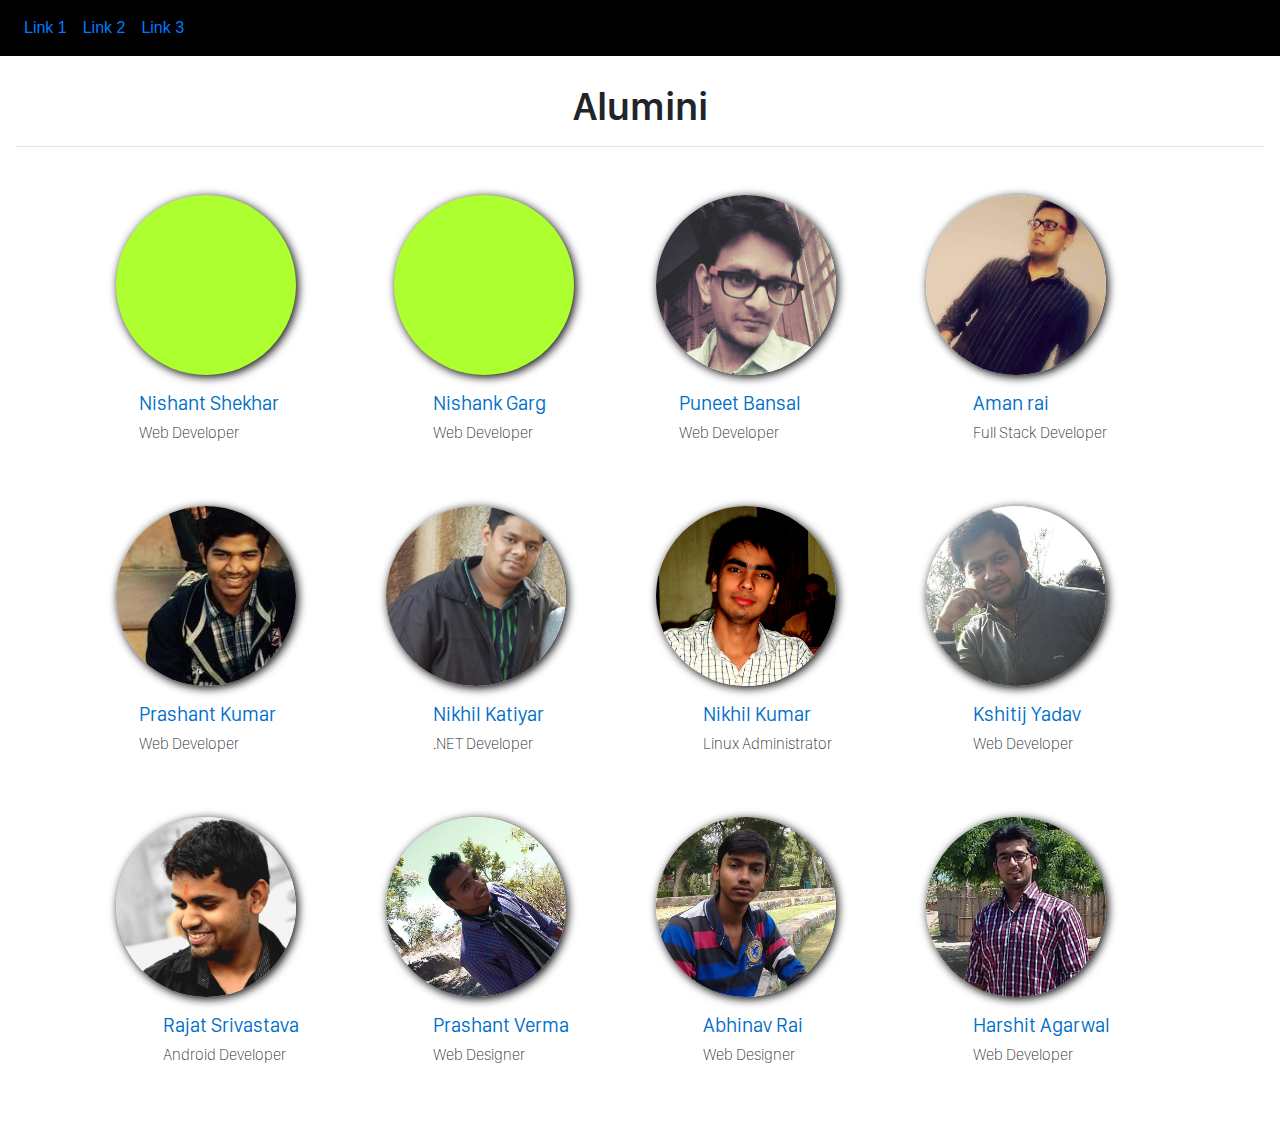
<file: OSS new/alumini.html>
<!DOCTYPE html>
<html lang="en">
<head>
    <meta charset="UTF-8">
    <meta name="viewport" content="width=device-width, initial-scale=1, shrink-to-fit=no">
    <title>OSSR&DC</title>
    <link type="text/css" rel="stylesheet" href="assets/plugins/bootstrap/css/bootstrap.min.css">
    <link type="text/css" rel="stylesheet" href="assets/plugins/bootstrap/css/bootstrap-grid.min.css">
    <link type="text/css" rel="stylesheet" href="assets/plugins/bootstrap/css/bootstrap-reboot.min.css">
    <link type="text/css" rel="stylesheet" href="assets/css/custom.css">
    <link type="text/css" rel="stylesheet" href="assets/css/logo_css.css">
    <link type="text/css" rel="stylesheet" href="assets/css/animate.css">
    <link type="text/css" rel="stylesheet" href="assets/fonts/font-awesome/css/font-awesome.min.css">
    <link type="text/css" rel="stylesheet" href="assets/css/alumini.css">
    <link type="text/css" rel="stylesheet" href="assets/css/alumini_images.css">
</head>
<body>

<main>
    <nav class="navbar navbar-expand-sm test3">
        <!-- Links -->
        <ul class="navbar-nav">
            <li class="nav-item">
                <a class="nav-link" href="#">Link 1</a>
            </li>
            <li class="nav-item">
                <a class="nav-link" href="#">Link 2</a>
            </li>
            <li class="nav-item">
                <a class="nav-link" href="#">Link 3</a>
            </li>
        </ul>
    </nav>
    <div class="my-2p col-lg-12 alumini-content">
        <div class="col-lg-12 text-center"><h1>Alumini</h1></div><hr>
        <div class="container">
            <div class="row col-lg-12 alumini-tiles my-lg-5">
                <div class="col-lg-3">
                    <div class="mx-lg-3 nishant rounded-circle" id="nishant1"></div>
                    <div class="my-lg-3 mx-lg-4 col-lg-12">
                        <h5>Nishant Shekhar</h5>
                        <h6>Web Developer</h6>
                    </div>
                </div>
                <div class="col-lg-3">
                    <div class="mx-lg-4 nishank rounded-circle" id="nishank1"></div>
                    <div class="my-lg-3 mx-lg-5 col-lg-12">
                        <h5>Nishank Garg</h5>
                        <h6>Web Developer</h6>
                    </div>
                </div>
                <div class="col-lg-3">
                    <div class="mx-lg-3 puneet rounded-circle" id="puneet1"></div>
                    <div class="my-lg-3 mx-lg-4 col-lg-12">
                        <h5>Puneet Bansal</h5>
                        <h6>Web Developer</h6>
                    </div>
                </div>
                <div class="col-lg-3">
                    <div class="mx-lg-3 aman rounded-circle" id="aman1"></div>
                    <div class="my-lg-3 mx-lg-5 col-lg-12">
                        <h5>Aman rai</h5>
                        <h6>Full Stack Developer</h6>
                    </div>
                </div>
            </div>
            <div class="row col-lg-12 alumini-tiles my-lg-5">
                <div class="col-lg-3">
                    <div class="mx-lg-3 prashant-kumar rounded-circle" id="prashant-kumar1"></div>
                    <div class="my-lg-3 mx-lg-4 col-lg-12">
                        <h5>Prashant Kumar</h5>
                        <h6>Web Developer</h6>
                    </div>
                </div>
                <div class="col-lg-3">
                    <div class="mx-lg-3 nikhil-katiyar rounded-circle" id="nikhil-katiyar1"></div>
                    <div class="my-lg-3 mx-lg-5 col-lg-12">
                        <h5>Nikhil Katiyar</h5>
                        <h6>.NET Developer</h6>
                    </div>
                </div>
                <div class="col-lg-3">
                    <div class="mx-lg-3 nikhil-kumar rounded-circle" id="nikhil-kumar1"></div>
                    <div class="my-lg-3 mx-lg-5 col-lg-12">
                        <h5>Nikhil Kumar</h5>
                        <h6>Linux Administrator</h6>
                    </div>
                </div>
                <div class="col-lg-3">
                    <div class="mx-lg-3 kshitij rounded-circle" id="kshitij1"></div>
                    <div class="my-lg-3 mx-lg-5 col-lg-12">
                        <h5>Kshitij Yadav</h5>
                        <h6>Web Developer</h6>
                    </div>
                </div>
            </div>
            <div class="row col-lg-12 alumini-tiles my-lg-5">
                <div class="col-lg-3">
                    <div class="mx-lg-3 rajat rounded-circle" id="rajat1"></div>
                    <div class="my-lg-3 mx-lg-5 col-lg-12">
                        <h5>Rajat Srivastava</h5>
                        <h6>Android Developer</h6>
                    </div>
                </div>
                <div class="col-lg-3">
                    <div class="mx-lg-3 prashant-verma rounded-circle" id="prashant-verma1"></div>
                    <div class="my-lg-3 mx-lg-5 col-lg-12">
                        <h5>Prashant Verma</h5>
                        <h6>Web Designer</h6>
                    </div>
                </div>
                <div class="col-lg-3">
                    <div class="mx-lg-3 abhinav rounded-circle" id="abhinav1"></div>
                    <div class="my-lg-3 mx-lg-5 col-lg-12">
                        <h5>Abhinav Rai</h5>
                        <h6>Web Designer</h6>
                    </div>
                </div>
                <div class="col-lg-3">
                    <div class="mx-lg-3 harshit rounded-circle" id="harshit1"></div>
                    <div class="my-lg-3 mx-lg-5 col-lg-12">
                        <h5>Harshit Agarwal</h5>
                        <h6>Web Developer</h6>
                    </div>
                </div>
            </div>
        </div>
    </div>

    <div class="alumini-details">
        <nav class="navbar navbar-expand-sm navigation-bar">
            <!-- Links -->
            <ul class="navbar-nav">
                <li class="nav-item float-lg-right">
                    <a class="nav-link close" href="#"><i class="fa fa-close"></i></a>
                </li>
            </ul>
        </nav>
        <div class="col-lg-12 py-lg-3 alumini" id="nishant">
            <div class="container">
                <div class="row col-lg-12 py-lg-3 flex-image">
                    <div class="col-lg-8 my-lg-5 mx-lg-0">
                        <h1>Nishant Shekhar</h1>
                        <h4>Web Developer</h4>
                        <h6>(2014 - 2015)</h6>
                        <div class="row col-lg-4 py-lg-1">
                            <div class="col-lg-3"><a href="#"><i class="fa fa-facebook"></i></a></div>
                            <div class="col-lg-3"><a href="#"><i class="fa fa-github"></i></a></div>
                            <div class="col-lg-3"><a href="#"><i class="fa fa-instagram"></i></a></div>
                            <div class="col-lg-3"><a href="#"><i class="fa fa-linkedin"></i></a></div>
                        </div>
                    </div>
                    <div class="col-lg-4">
                        <div class="nishant"></div>
                    </div>
                </div>
                <div class="row col-lg-12 my-lg-4">
                    <p>
                        Steven Paul Jobs was an American inventor, designer and entrepreneur who was the co-founder, chief executive and chairman of Apple Computer. Apple's revolutionary products, which include the iPod, iPhone and iPad, are now seen as dictating the evolution of modern technology. Born in 1955 to two University of Wisconsin graduate students who gave him up for adoption, Jobs was smart but directionless, dropping out of college and experimenting with different pursuits before co-founding Apple with Steve Wozniak in 1976. Jobs left the company in 1985, launching Pixar Animation Studios, then returned to Apple more than a decade later.
                        Steven Paul Jobs was an American inventor, designer and entrepreneur who was the co-founder, chief executive and chairman of Apple Computer. Apple's revolutionary products, which include the iPod, iPhone and iPad, are now seen as dictating the evolution of modern technology. Born in 1955 to two University of Wisconsin graduate students who gave him up for adoption, Jobs was smart but directionless, dropping out of college and experimenting with different pursuits before co-founding Apple with Steve Wozniak in 1976. Jobs left the company in 1985, launching Pixar Animation Studios, then returned to Apple more than a decade later.
                        Steven Paul Jobs was an American inventor, designer and entrepreneur who was the co-founder, chief executive and chairman of Apple Computer. Apple's revolutionary products, which include the iPod, iPhone and iPad, are now seen as dictating the evolution of modern technology. Born in 1955 to two University of Wisconsin graduate students who gave him up for adoption, Jobs was smart but directionless, dropping out of college and experimenting with different pursuits before co-founding Apple with Steve Wozniak in 1976. Jobs left the company in 1985, launching Pixar Animation Studios, then returned to Apple more than a decade later.
                        Steven Paul Jobs was an American inventor, designer and entrepreneur who was the co-founder, chief executive and chairman of Apple Computer. Apple's revolutionary products, which include the iPod, iPhone and iPad, are now seen as dictating the evolution of modern technology. Born in 1955 to two University of Wisconsin graduate students who gave him up for adoption, Jobs was smart but directionless, dropping out of college and experimenting with different pursuits before co-founding Apple with Steve Wozniak in 1976. Jobs left the company in 1985, launching Pixar Animation Studios, then returned to Apple more than a decade later.
                    </p>
                </div>
            </div>
        </div>
        <div class="col-lg-12 py-lg-3 alumini" id="nishank">
            <div class="container">
                <div class="row col-lg-12 py-lg-3 flex-image">
                    <div class="col-lg-8 my-lg-5 mx-lg-0">
                        <h1>Nishank Garg</h1>
                        <h4>Android Developer</h4>
                        <h6>(2014 - 2015)</h6>
                        <div class="row col-lg-4 py-lg-1">
                            <div class="col-lg-3"><a href="#"><i class="fa fa-facebook"></i></a></div>
                            <div class="col-lg-3"><a href="#"><i class="fa fa-github"></i></a></div>
                            <div class="col-lg-3"><a href="#"><i class="fa fa-instagram"></i></a></div>
                            <div class="col-lg-3"><a href="#"><i class="fa fa-linkedin"></i></a></div>
                        </div>
                    </div>
                    <div class="col-lg-4">
                        <div class="nishank"></div>
                    </div>
                </div>
                <div class="row col-lg-12 my-lg-4">
                    <ul class="nav nav-pills col-lg-12">
                        <li class="nav-item col-lg-4">
                            <a class="nav-link active text-center" data-toggle="tab" href="#intro">Introduction</a>
                        </li>
                        <li class="nav-item col-lg-4">
                            <a class="nav-link text-center" data-toggle="tab" href="#portfolio">Potrfolio</a>
                        </li>
                        <li class="nav-item col-lg-4">
                            <a class="nav-link text-center" data-toggle="tab" href="#personal">Personal Information</a>
                        </li>
                    </ul>

                    <!-- Tab panes -->
                    <div class="tab-content">
                        <div class="tab-pane active container" id="intro"><h1>Introduction</h1></div>
                        <div class="tab-pane container" id="portfolio"><h1>Portfolio</h1></div>
                        <div class="tab-pane container" id="personal"><h1>Personal Information</h1></div>
                    </div>
                </div>
            </div>
        </div>
        <div class="col-lg-12 py-lg-3 alumini" id="puneet">
            <div class="container">
                <div class="row col-lg-12 py-lg-3 flex-image">
                    <div class="col-lg-8 my-lg-5 mx-lg-0">
                        <h1>Puneet Bansal</h1>
                        <h4>Android Developer</h4>
                        <h6>(2014 - 2015)</h6>
                        <div class="row col-lg-4 py-lg-1">
                            <div class="col-lg-3"><a href="#"><i class="fa fa-facebook"></i></a></div>
                            <div class="col-lg-3"><a href="#"><i class="fa fa-github"></i></a></div>
                            <div class="col-lg-3"><a href="#"><i class="fa fa-instagram"></i></a></div>
                            <div class="col-lg-3"><a href="#"><i class="fa fa-linkedin"></i></a></div>
                        </div>
                    </div>
                    <div class="col-lg-4">
                        <div class="puneet"></div>
                    </div>
                </div>
                <div class="row col-lg-12 my-lg-4">
                    <div class="row col-lg-12 my-lg-4">
                        <ul class="nav nav-pills col-lg-12">
                            <li class="nav-item col-lg-4">
                                <a class="nav-link active text-center" data-toggle="tab" href="#intro">Introduction</a>
                            </li>
                            <li class="nav-item col-lg-4">
                                <a class="nav-link text-center" data-toggle="tab" href="#portfolio">Potrfolio</a>
                            </li>
                            <li class="nav-item col-lg-4">
                                <a class="nav-link text-center" data-toggle="tab" href="#personal">Personal Information</a>
                            </li>
                        </ul>

                        <!-- Tab panes -->
                        <div class="tab-content">
                            <div class="tab-pane active container" id="intro"><h1>Introduction</h1></div>
                            <div class="tab-pane container" id="portfolio"><h1>Portfolio</h1></div>
                            <div class="tab-pane container" id="personal"><h1>Personal Information</h1></div>
                        </div>
                    </div>
                </div>
            </div>
        </div>
        <div class="col-lg-12 py-lg-3 alumini" id="aman">
            <div class="container">
                <div class="row col-lg-12 py-lg-3 flex-image">
                    <div class="col-lg-8 my-lg-5 mx-lg-0">
                        <h1>Aman Rai</h1>
                        <h4>Android Developer</h4>
                        <h6>(2014 - 2015)</h6>
                        <div class="row col-lg-4 py-lg-1">
                            <div class="col-lg-3"><a href="#"><i class="fa fa-facebook"></i></a></div>
                            <div class="col-lg-3"><a href="#"><i class="fa fa-github"></i></a></div>
                            <div class="col-lg-3"><a href="#"><i class="fa fa-instagram"></i></a></div>
                            <div class="col-lg-3"><a href="#"><i class="fa fa-linkedin"></i></a></div>
                        </div>
                    </div>
                    <div class="col-lg-4">
                        <div class="aman"></div>
                    </div>
                </div>
                <div class="row col-lg-12 my-lg-4">
                    <div class="row col-lg-12 my-lg-4">
                        <ul class="nav nav-pills col-lg-12">
                            <li class="nav-item col-lg-4">
                                <a class="nav-link active text-center" data-toggle="tab" href="#intro">Introduction</a>
                            </li>
                            <li class="nav-item col-lg-4">
                                <a class="nav-link text-center" data-toggle="tab" href="#portfolio">Potrfolio</a>
                            </li>
                            <li class="nav-item col-lg-4">
                                <a class="nav-link text-center" data-toggle="tab" href="#personal">Personal Information</a>
                            </li>
                        </ul>

                        <!-- Tab panes -->
                        <div class="tab-content">
                            <div class="tab-pane active container" id="intro"><h1>Introduction</h1></div>
                            <div class="tab-pane container" id="portfolio"><h1>Portfolio</h1></div>
                            <div class="tab-pane container" id="personal"><h1>Personal Information</h1></div>
                        </div>
                    </div>
                </div>
            </div>
        </div>
        <div class="col-lg-12 py-lg-3 alumini" id="prashant-kumar">
            <div class="container">
                <div class="row col-lg-12 py-lg-3 flex-image">
                    <div class="col-lg-8 my-lg-5 mx-lg-0">
                        <h1>Prashant Kumar</h1>
                        <h4>Android Developer</h4>
                        <h6>(2014 - 2015)</h6>
                        <div class="row col-lg-4 py-lg-1">
                            <div class="col-lg-3"><a href="#"><i class="fa fa-facebook"></i></a></div>
                            <div class="col-lg-3"><a href="#"><i class="fa fa-github"></i></a></div>
                            <div class="col-lg-3"><a href="#"><i class="fa fa-instagram"></i></a></div>
                            <div class="col-lg-3"><a href="#"><i class="fa fa-linkedin"></i></a></div>
                        </div>
                    </div>
                    <div class="col-lg-4">
                        <div class="prashant-kumar"></div>
                    </div>
                </div>
                <div class="row col-lg-12 my-lg-4">
                    <div class="row col-lg-12 my-lg-4">
                        <ul class="nav nav-pills col-lg-12">
                            <li class="nav-item col-lg-4">
                                <a class="nav-link active text-center" data-toggle="tab" href="#intro">Introduction</a>
                            </li>
                            <li class="nav-item col-lg-4">
                                <a class="nav-link text-center" data-toggle="tab" href="#portfolio">Potrfolio</a>
                            </li>
                            <li class="nav-item col-lg-4">
                                <a class="nav-link text-center" data-toggle="tab" href="#personal">Personal Information</a>
                            </li>
                        </ul>

                        <!-- Tab panes -->
                        <div class="tab-content">
                            <div class="tab-pane active container" id="intro"><h1>Introduction</h1></div>
                            <div class="tab-pane container" id="portfolio"><h1>Portfolio</h1></div>
                            <div class="tab-pane container" id="personal"><h1>Personal Information</h1></div>
                        </div>
                    </div>
                </div>
            </div>
        </div>
        <div class="col-lg-12 py-lg-3 alumini" id="nikhil-katiyar">
            <div class="container">
                <div class="row col-lg-12 py-lg-3 flex-image">
                    <div class="col-lg-8 my-lg-5 mx-lg-0">
                        <h1>Nikhil Katiyar</h1>
                        <h4>Android Developer</h4>
                        <h6>(2014 - 2015)</h6>
                        <div class="row col-lg-4 py-lg-1">
                            <div class="col-lg-3"><a href="#"><i class="fa fa-facebook"></i></a></div>
                            <div class="col-lg-3"><a href="#"><i class="fa fa-github"></i></a></div>
                            <div class="col-lg-3"><a href="#"><i class="fa fa-instagram"></i></a></div>
                            <div class="col-lg-3"><a href="#"><i class="fa fa-linkedin"></i></a></div>
                        </div>
                    </div>
                    <div class="col-lg-4">
                        <div class="nikhil-katiyar"></div>
                    </div>
                </div>
                <div class="row col-lg-12 my-lg-4">
                    <div class="row col-lg-12 my-lg-4">
                        <ul class="nav nav-pills col-lg-12">
                            <li class="nav-item col-lg-4">
                                <a class="nav-link active text-center" data-toggle="tab" href="#intro">Introduction</a>
                            </li>
                            <li class="nav-item col-lg-4">
                                <a class="nav-link text-center" data-toggle="tab" href="#portfolio">Potrfolio</a>
                            </li>
                            <li class="nav-item col-lg-4">
                                <a class="nav-link text-center" data-toggle="tab" href="#personal">Personal Information</a>
                            </li>
                        </ul>

                        <!-- Tab panes -->
                        <div class="tab-content">
                            <div class="tab-pane active container" id="intro"><h1>Introduction</h1></div>
                            <div class="tab-pane container" id="portfolio"><h1>Portfolio</h1></div>
                            <div class="tab-pane container" id="personal"><h1>Personal Information</h1></div>
                        </div>
                    </div>
                </div>
            </div>
        </div>
        <div class="col-lg-12 py-lg-3 alumini" id="nikhil-kumar">
            <div class="container">
                <div class="row col-lg-12 py-lg-3 flex-image">
                    <div class="col-lg-8 my-lg-5 mx-lg-0">
                        <h1>Nikhil Kumar</h1>
                        <h4>Android Developer</h4>
                        <h6>(2014 - 2015)</h6>
                        <div class="row col-lg-4 py-lg-1">
                            <div class="col-lg-3"><a href="#"><i class="fa fa-facebook"></i></a></div>
                            <div class="col-lg-3"><a href="#"><i class="fa fa-github"></i></a></div>
                            <div class="col-lg-3"><a href="#"><i class="fa fa-instagram"></i></a></div>
                            <div class="col-lg-3"><a href="#"><i class="fa fa-linkedin"></i></a></div>
                        </div>
                    </div>
                    <div class="col-lg-4">
                        <div class="nikhil-kumar"></div>
                    </div>
                </div>
                <div class="row col-lg-12 my-lg-4">
                    <div class="row col-lg-12 my-lg-4">
                        <ul class="nav nav-pills col-lg-12">
                            <li class="nav-item col-lg-4">
                                <a class="nav-link active text-center" data-toggle="tab" href="#intro">Introduction</a>
                            </li>
                            <li class="nav-item col-lg-4">
                                <a class="nav-link text-center" data-toggle="tab" href="#portfolio">Potrfolio</a>
                            </li>
                            <li class="nav-item col-lg-4">
                                <a class="nav-link text-center" data-toggle="tab" href="#personal">Personal Information</a>
                            </li>
                        </ul>

                        <!-- Tab panes -->
                        <div class="tab-content">
                            <div class="tab-pane active container" id="intro"><h1>Introduction</h1></div>
                            <div class="tab-pane container" id="portfolio"><h1>Portfolio</h1></div>
                            <div class="tab-pane container" id="personal"><h1>Personal Information</h1></div>
                        </div>
                    </div>
                </div>
            </div>
        </div>
        <div class="col-lg-12 py-lg-3 alumini" id="kshitij">
            <div class="container">
                <div class="row col-lg-12 py-lg-3 flex-image">
                    <div class="col-lg-8 my-lg-5 mx-lg-0">
                        <h1>Kshitij Yadav</h1>
                        <h4>Android Developer</h4>
                        <h6>(2014 - 2015)</h6>
                        <div class="row col-lg-4 py-lg-1">
                            <div class="col-lg-3"><a href="#"><i class="fa fa-facebook"></i></a></div>
                            <div class="col-lg-3"><a href="#"><i class="fa fa-github"></i></a></div>
                            <div class="col-lg-3"><a href="#"><i class="fa fa-instagram"></i></a></div>
                            <div class="col-lg-3"><a href="#"><i class="fa fa-linkedin"></i></a></div>
                        </div>
                    </div>
                    <div class="col-lg-4">
                        <div class="kshitij"></div>
                    </div>
                </div>
                <div class="row col-lg-12 my-lg-4">
                    <div class="row col-lg-12 my-lg-4">
                        <ul class="nav nav-pills col-lg-12">
                            <li class="nav-item col-lg-4">
                                <a class="nav-link active text-center" data-toggle="tab" href="#intro">Introduction</a>
                            </li>
                            <li class="nav-item col-lg-4">
                                <a class="nav-link text-center" data-toggle="tab" href="#portfolio">Potrfolio</a>
                            </li>
                            <li class="nav-item col-lg-4">
                                <a class="nav-link text-center" data-toggle="tab" href="#personal">Personal Information</a>
                            </li>
                        </ul>

                        <!-- Tab panes -->
                        <div class="tab-content">
                            <div class="tab-pane active container" id="intro"><h1>Introduction</h1></div>
                            <div class="tab-pane container" id="portfolio"><h1>Portfolio</h1></div>
                            <div class="tab-pane container" id="personal"><h1>Personal Information</h1></div>
                        </div>
                    </div>
                </div>
            </div>
        </div>
        <div class="col-lg-12 py-lg-3 alumini" id="rajat">
            <div class="container">
                <div class="row col-lg-12 py-lg-3 flex-image">
                    <div class="col-lg-8 my-lg-5 mx-lg-0">
                        <h1>Rajat Srivastava</h1>
                        <h4>Android Developer</h4>
                        <h6>(2014 - 2015)</h6>
                        <div class="row col-lg-4 py-lg-1">
                            <div class="col-lg-3"><a href="#"><i class="fa fa-facebook"></i></a></div>
                            <div class="col-lg-3"><a href="#"><i class="fa fa-github"></i></a></div>
                            <div class="col-lg-3"><a href="#"><i class="fa fa-instagram"></i></a></div>
                            <div class="col-lg-3"><a href="#"><i class="fa fa-linkedin"></i></a></div>
                        </div>
                    </div>
                    <div class="col-lg-4">
                        <div class="rajat"></div>
                    </div>
                </div>
                <div class="row col-lg-12 my-lg-4">
                    <div class="row col-lg-12 my-lg-4">
                        <ul class="nav nav-pills col-lg-12">
                            <li class="nav-item col-lg-4">
                                <a class="nav-link active text-center" data-toggle="tab" href="#intro">Introduction</a>
                            </li>
                            <li class="nav-item col-lg-4">
                                <a class="nav-link text-center" data-toggle="tab" href="#portfolio">Potrfolio</a>
                            </li>
                            <li class="nav-item col-lg-4">
                                <a class="nav-link text-center" data-toggle="tab" href="#personal">Personal Information</a>
                            </li>
                        </ul>

                        <!-- Tab panes -->
                        <div class="tab-content">
                            <div class="tab-pane active container" id="intro"><h1>Introduction</h1></div>
                            <div class="tab-pane container" id="portfolio"><h1>Portfolio</h1></div>
                            <div class="tab-pane container" id="personal"><h1>Personal Information</h1></div>
                        </div>
                    </div>
                </div>
            </div>
        </div>
        <div class="col-lg-12 py-lg-3 alumini" id="prashant-verma">
            <div class="container">
                <div class="row col-lg-12 py-lg-3 flex-image">
                    <div class="col-lg-8 my-lg-5 mx-lg-0">
                        <h1>Prashant Verma</h1>
                        <h4>Android Developer</h4>
                        <h6>(2014 - 2015)</h6>
                        <div class="row col-lg-4 py-lg-1">
                            <div class="col-lg-3"><a href="#"><i class="fa fa-facebook"></i></a></div>
                            <div class="col-lg-3"><a href="#"><i class="fa fa-github"></i></a></div>
                            <div class="col-lg-3"><a href="#"><i class="fa fa-instagram"></i></a></div>
                            <div class="col-lg-3"><a href="#"><i class="fa fa-linkedin"></i></a></div>
                        </div>
                    </div>
                    <div class="col-lg-4">
                        <div class="prashant-verma"></div>
                    </div>
                </div>
                <div class="row col-lg-12 my-lg-4">
                    <div class="row col-lg-12 my-lg-4">
                        <ul class="nav nav-pills col-lg-12">
                            <li class="nav-item col-lg-4">
                                <a class="nav-link active text-center" data-toggle="tab" href="#intro">Introduction</a>
                            </li>
                            <li class="nav-item col-lg-4">
                                <a class="nav-link text-center" data-toggle="tab" href="#portfolio">Potrfolio</a>
                            </li>
                            <li class="nav-item col-lg-4">
                                <a class="nav-link text-center" data-toggle="tab" href="#personal">Personal Information</a>
                            </li>
                        </ul>

                        <!-- Tab panes -->
                        <div class="tab-content">
                            <div class="tab-pane active container" id="intro"><h1>Introduction</h1></div>
                            <div class="tab-pane container" id="portfolio"><h1>Portfolio</h1></div>
                            <div class="tab-pane container" id="personal"><h1>Personal Information</h1></div>
                        </div>
                    </div>
                </div>
            </div>
        </div>
        <div class="col-lg-12 py-lg-3 alumini" id="abhinav">
            <div class="container">
                <div class="row col-lg-12 py-lg-3 flex-image">
                    <div class="col-lg-8 my-lg-5 mx-lg-0">
                        <h1>Abhinav Rai</h1>
                        <h4>Android Developer</h4>
                        <h6>(2014 - 2015)</h6>
                        <div class="row col-lg-4 py-lg-1">
                            <div class="col-lg-3"><a href="#"><i class="fa fa-facebook"></i></a></div>
                            <div class="col-lg-3"><a href="#"><i class="fa fa-github"></i></a></div>
                            <div class="col-lg-3"><a href="#"><i class="fa fa-instagram"></i></a></div>
                            <div class="col-lg-3"><a href="#"><i class="fa fa-linkedin"></i></a></div>
                        </div>
                    </div>
                    <div class="col-lg-4">
                        <div class="abhinav"></div>
                    </div>
                </div>
                <div class="row col-lg-12 my-lg-4">
                    <div class="row col-lg-12 my-lg-4">
                        <ul class="nav nav-pills col-lg-12">
                            <li class="nav-item col-lg-4">
                                <a class="nav-link active text-center" data-toggle="tab" href="#intro">Introduction</a>
                            </li>
                            <li class="nav-item col-lg-4">
                                <a class="nav-link text-center" data-toggle="tab" href="#portfolio">Potrfolio</a>
                            </li>
                            <li class="nav-item col-lg-4">
                                <a class="nav-link text-center" data-toggle="tab" href="#personal">Personal Information</a>
                            </li>
                        </ul>

                        <!-- Tab panes -->
                        <div class="tab-content">
                            <div class="tab-pane active container" id="intro"><h1>Introduction</h1></div>
                            <div class="tab-pane container" id="portfolio"><h1>Portfolio</h1></div>
                            <div class="tab-pane container" id="personal"><h1>Personal Information</h1></div>
                        </div>
                    </div>
                </div>
            </div>
        </div>
        <div class="col-lg-12 py-lg-3 alumini" id="harshit">
            <div class="container">
                <div class="row col-lg-12 py-lg-3 flex-image">
                    <div class="col-lg-8 my-lg-5 mx-lg-0">
                        <h1>Harshit Agrawal</h1>
                        <h4>Android Developer</h4>
                        <h6>(2014 - 2015)</h6>
                        <div class="row col-lg-4 py-lg-1">
                            <div class="col-lg-3"><a href="#"><i class="fa fa-facebook"></i></a></div>
                            <div class="col-lg-3"><a href="#"><i class="fa fa-github"></i></a></div>
                            <div class="col-lg-3"><a href="#"><i class="fa fa-instagram"></i></a></div>
                            <div class="col-lg-3"><a href="#"><i class="fa fa-linkedin"></i></a></div>
                        </div>
                    </div>
                    <div class="col-lg-4">
                        <div class="harshit"></div>
                    </div>
                </div>
                <div class="row col-lg-12 my-lg-4">
                    <div class="row col-lg-12 my-lg-4">
                        <ul class="nav nav-pills col-lg-12">
                            <li class="nav-item col-lg-4">
                                <a class="nav-link active text-center" data-toggle="tab" href="#intro">Introduction</a>
                            </li>
                            <li class="nav-item col-lg-4">
                                <a class="nav-link text-center" data-toggle="tab" href="#portfolio">Potrfolio</a>
                            </li>
                            <li class="nav-item col-lg-4">
                                <a class="nav-link text-center" data-toggle="tab" href="#personal">Personal Information</a>
                            </li>
                        </ul>

                        <!-- Tab panes -->
                        <div class="tab-content">
                            <div class="tab-pane active container" id="intro"><h1>Introduction</h1></div>
                            <div class="tab-pane container" id="portfolio"><h1>Portfolio</h1></div>
                            <div class="tab-pane container" id="personal"><h1>Personal Information</h1></div>
                        </div>
                    </div>
                </div>
            </div>
        </div>
    </div>
</main>




<script src="assets/js/jquery-3.2.1.min.js"></script>
<script src="https://cdnjs.cloudflare.com/ajax/libs/popper.js/1.12.6/umd/popper.min.js"></script>
<script src="assets/plugins/bootstrap/js/bootstrap.min.js"></script>
<script src="assets/js/custom.js"></script>
<script src="assets/js/members-details.js"></script>
</body>
</html>
</file>
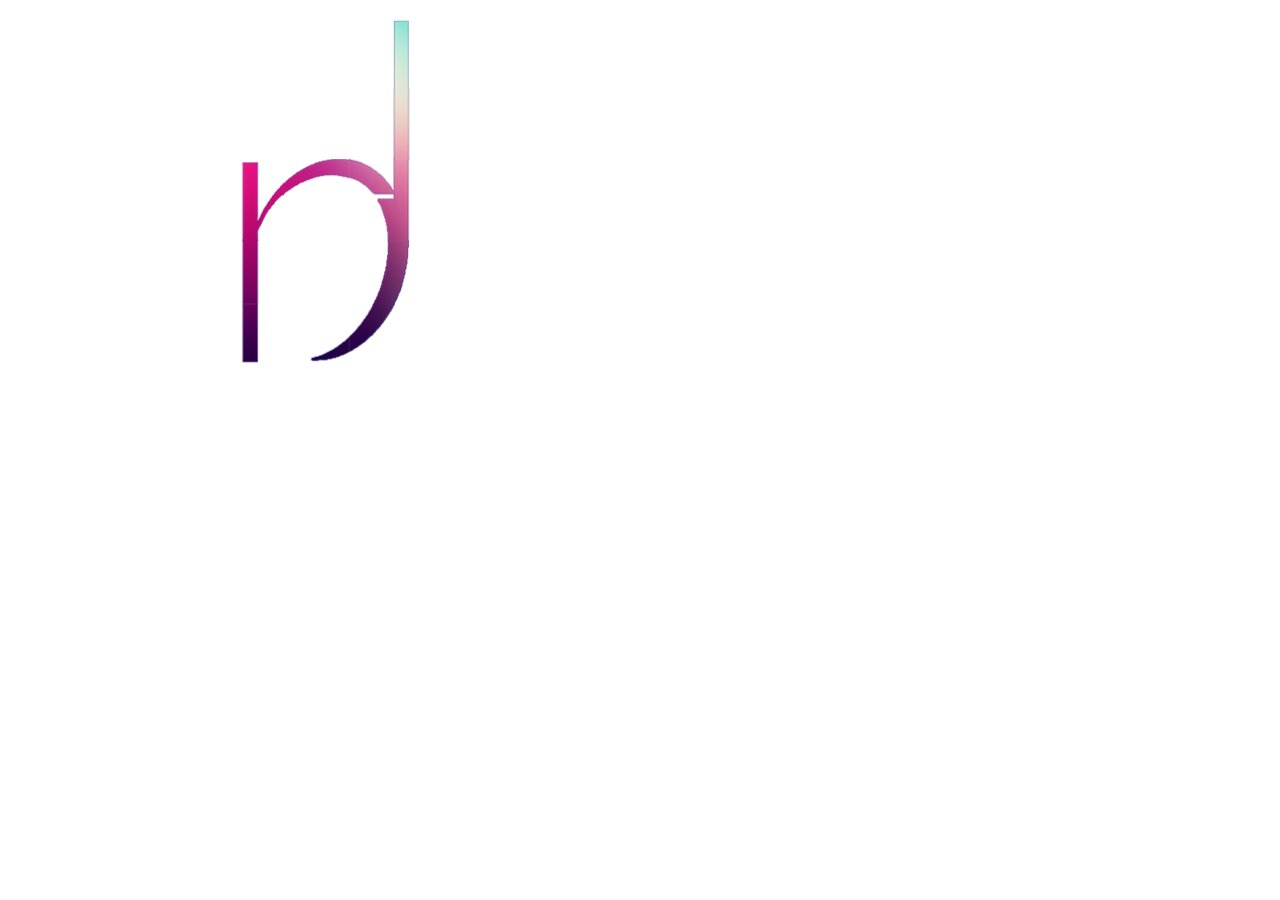
<file: OSS new/logo_animated.html>
<!DOCTYPE html>
<html lang="en">
<head>
    <meta charset="UTF-8">
    <title>TRY</title>
    <style>
        .div9{
            position: relative;
            left:1px;
            top:-4px;
            z-index: 2;
        }
        .div8{
            position: absolute;
            left:1px;
            top:-3px;
            z-index: 3;
        }
        .div7{
            position: absolute;
            left:1px;
            top:-1px;
            z-index: 4;
        }
        .div6 {
            position: absolute;
            left:0px;
            top:-1px;
            z-index: 5;
        }
        .div5 {
            position: absolute;
            left: 0px;
            top:-4px;
            z-index: 6;
        }
        .div4 {
            position: absolute;
            left:-1px;
            top:-2px;
            z-index: 7;
        }
        .div3 {
            position: absolute;
            left:-1px;
            top:-1px;
            z-index: 8;
        }
        .div2 {
            position: absolute;
            left:-1px;
            top:0px;
            z-index: 9;
        }
        .div1 {
            position: absolute;
            left:-1px;
            top:1px;
            z-index: 9;
        }
        .base{
            position: absolute;
        }
        .ossrd{
            display: none;
        }
    </style>
    <link type="text/css" rel="stylesheet" href="assets/css/animate.css">
</head>
<body style="position: absolute">



<div class="animated">
    <object  type="image/svg+xml" data="logo_image/1.svg" width="600px" height="425px" class="animated bounceInLeft base div1 img-fluid"></object>
    <object  type="image/svg+xml" data="logo_image/2.svg" width="600px" height="425px" class="animated lightSpeedIn base div2 img-fluid"></object>
    <object  type="image/svg+xml" data="logo_image/3.svg" width="600px" height="425px" class="animated bounceInRight base div3 img-fluid"></object>
    <object  type="image/svg+xml" data="logo_image/4.svg" width="600px" height="425px" class="animated zoomIn base div4 img-fluid"></object>
    <object  type="image/svg+xml" data="logo_image/5.svg" width="600px" height="425px" class="animated bounceInDown base div5 img-fluid"></object>
    <object  type="image/svg+xml" data="logo_image/6.svg" width="600px" height="425px" class="animated fadeInLeftBig base div6 img-fluid"></object>
    <object  type="image/svg+xml" data="logo_image/7.svg" width="600px" height="425px" class="animated lightSpeedIn base div7 img-fluid"></object>
    <object  type="image/svg+xml" data="logo_image/8.svg" width="600px" height="425px" class="animated fadeInDownBig base div8 img-fluid"></object>
    <object  type="image/svg+xml" data="logo_image/9.svg" width="600px" height="425px" class="animated slideInLeft base div9 img-fluid"></object>
    <object  type="image/svg+xml" data="logo_image/OSSRD.svg" width="600px" height="425px" class="ossrd animated div9 img-fluid"></object>
</div>

<script src="assets/js/jquery-3.2.1.min.js"></script>
<script src="assets/js/custom.js">
</script>
</body>
</html>
</file>
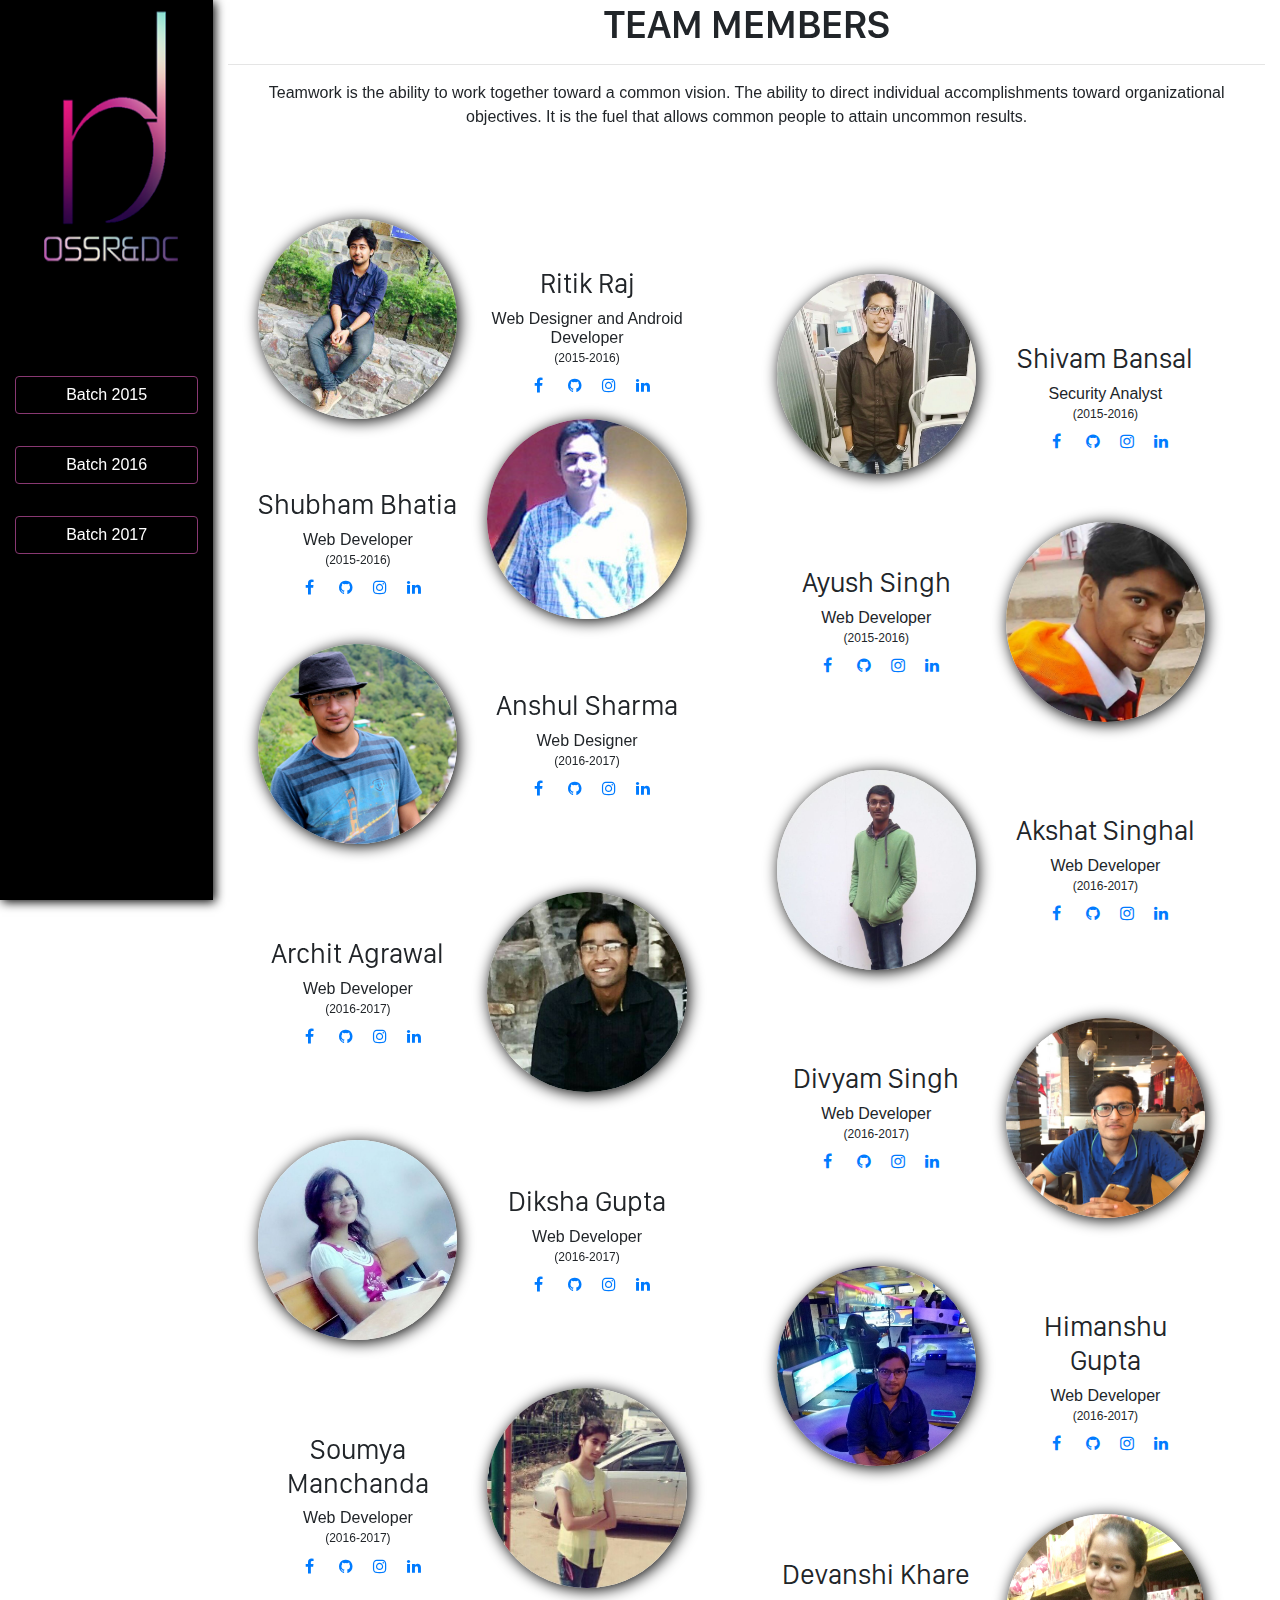
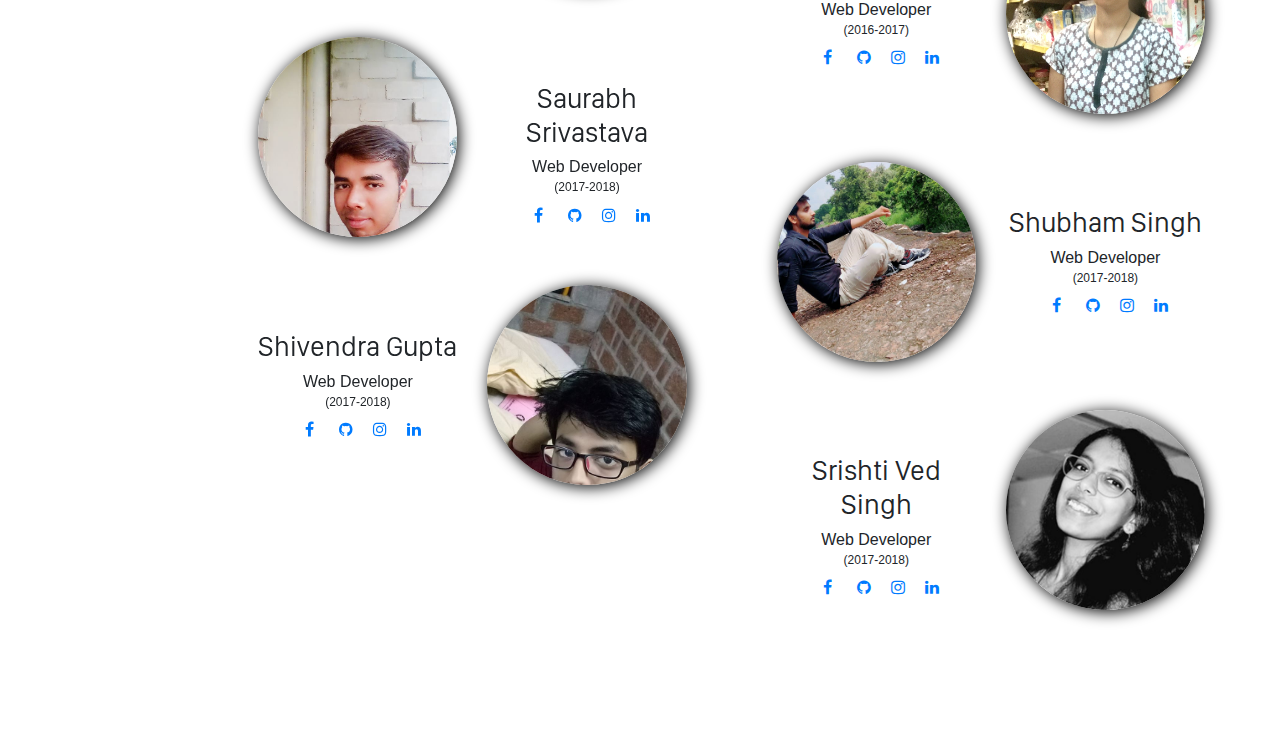
<file: OSS new/members.html>
<!DOCTYPE html>
<html lang="en">
<head>
    <meta charset="UTF-8">
    <meta name="viewport" content="width=device-width, initial-scale=1, shrink-to-fit=no">
    <title>OSSR&DC</title>
    <link type="text/css" rel="stylesheet" href="assets/plugins/bootstrap/css/bootstrap.min.css">
    <link type="text/css" rel="stylesheet" href="assets/plugins/bootstrap/css/bootstrap-grid.min.css">
    <link type="text/css" rel="stylesheet" href="assets/plugins/bootstrap/css/bootstrap-reboot.min.css">
    <link type="text/css" rel="stylesheet" href="assets/css/custom.css">
    <link type="text/css" rel="stylesheet" href="assets/css/logo_css.css">
    <link type="text/css" rel="stylesheet" href="assets/css/animate.css">
    <link type="text/css" rel="stylesheet" href="assets/fonts/font-awesome/css/font-awesome.min.css">
    <link type="text/css" rel="stylesheet" href="assets/css/members.css">
    <link type="text/css" rel="stylesheet" href="assets/css/members_images.css">

</head>
<body>

<main>
    <div class="col-lg-2 side_nav test3">
        <div class=""><img class="img-fluid" src="assets/images/oss_logo.png"></div><br><br><br><br>
        <div class="row">
            <div class="col-lg-12 text-center"><a href="#2015" class="btn btn-primary col-lg-12 my-3 scroll">Batch 2015</a></div>
            <div class="col-lg-12 text-center"><a href="#2016" class="btn btn-primary col-lg-12 my-3 scroll">Batch 2016</a></div>
            <div class="col-lg-12 text-center"><a href="#2017" class="btn btn-primary col-lg-12 my-3 scroll">Batch 2017</a></div>
        </div>
    </div>
    <div class="col-lg-10 offset-lg-2 team-content">
        <h1 class="text-center"> TEAM MEMBERS </h1><hr>
        <p class="container text-center">Teamwork is the ability to work together toward a common vision. The ability to direct individual accomplishments toward organizational objectives. It is the fuel that allows common people to attain uncommon results.</p>

        <div class="col-lg-12" id="2015"></div>


        <div class="col-lg-6 float-lg-left ">
            <!--<seperate>-->
            <div class="row col-lg-12 top-margin-15p">
                <div class="col-lg-6 float-lg-left">
                    <div class="img-fluid ritik rounded-circle float-lg-right float-md-right"></div>
                </div>
                <div class="col-lg-6 float-lg-right"><br><br>
                    <h3 class="text-center">Ritik Raj</h3>
                    <h6 class="text-center">Web Designer and Android Developer<br><span>(2015-2016)</span></h6>
                    <div class="row col-lg-10 offset-lg-1">
                        <div class="col-lg-3"><a href="#"><i class="fa fa-facebook"></i></a></div>
                        <div class="col-lg-3"><a href="#"><i class="fa fa-github"></i></a></div>
                        <div class="col-lg-3"><a href="#"><i class="fa fa-instagram"></i></a></div>
                        <div class="col-lg-3"><a href="#"><i class="fa fa-linkedin"></i></a></div>
                    </div>
                </div>
            </div>
            <!--</seperate>-->
            <!--<seperate>-->
            <div class="row col-lg-12">
                <div class="col-lg-6 top-margin-15p">
                    <h3 class="text-center">Shubham Bhatia</h3>
                    <h6 class="text-center">Web Developer<br><span>(2015-2016)</span></h6>
                    <div class="row col-lg-10 offset-lg-1">
                        <div class="col-lg-3"><a href="#"><i class="fa fa-facebook"></i></a></div>
                        <div class="col-lg-3"><a href="#"><i class="fa fa-github"></i></a></div>
                        <div class="col-lg-3"><a href="#"><i class="fa fa-instagram"></i></a></div>
                        <div class="col-lg-3"><a href="#"><i class="fa fa-linkedin"></i></a></div>
                    </div>
                </div>
                <div class="col-lg-6">
                    <div class="img-fluid bhatia rounded-circle float-lg-right float-md-right"></div>
                </div>
            </div>
            <!--</seperate>-->
            <div class="col-lg-12" id="2016"></div>
            <!--<seperate>-->
            <div class="row col-lg-12">
                <div class="col-lg-6 py-4">
                    <div class="img-fluid anshul rounded-circle float-lg-right float-md-right"></div>
                </div>
                <div class="col-lg-6 top-margin-15p">
                    <h3 class="text-center">Anshul Sharma</h3>
                    <h6 class="text-center">Web Designer<br><span>(2016-2017)</span></h6>
                    <div class="row col-lg-10 offset-lg-1">
                        <div class="col-lg-3"><a href="#"><i class="fa fa-facebook"></i></a></div>
                        <div class="col-lg-3"><a href="#"><i class="fa fa-github"></i></a></div>
                        <div class="col-lg-3"><a href="#"><i class="fa fa-instagram"></i></a></div>
                        <div class="col-lg-3"><a href="#"><i class="fa fa-linkedin"></i></a></div>
                    </div>
                </div>
            </div>
            <!--</seperate>-->
            <!--<seperate>-->
            <div class="row col-lg-12">
                <div class="col-lg-6 top-margin-15p">
                    <h3 class="text-center">Archit Agrawal</h3>
                    <h6 class="text-center">Web Developer<br><span>(2016-2017)</span></h6>
                    <div class="row col-lg-10 offset-lg-1">
                        <div class="col-lg-3"><a href="#"><i class="fa fa-facebook"></i></a></div>
                        <div class="col-lg-3"><a href="#"><i class="fa fa-github"></i></a></div>
                        <div class="col-lg-3"><a href="#"><i class="fa fa-instagram"></i></a></div>
                        <div class="col-lg-3"><a href="#"><i class="fa fa-linkedin"></i></a></div>
                    </div>
                </div>
                <div class="col-lg-6 py-4">
                    <div class="img-fluid archit rounded-circle float-lg-right float-md-right"></div>
                </div>
            </div>
            <!--</seperate>-->
            <!--<seperate>-->
            <div class="row col-lg-12">
                <div class="col-lg-6 py-4">
                    <div class="img-fluid diksha rounded-circle float-lg-right float-md-right"></div>
                </div>
                <div class="col-lg-6 top-margin-15p">
                    <h3 class="text-center">Diksha Gupta</h3>
                    <h6 class="text-center">Web Developer<br><span>(2016-2017)</span></h6>
                    <div class="row col-lg-10 offset-lg-1">
                        <div class="col-lg-3"><a href="#"><i class="fa fa-facebook"></i></a></div>
                        <div class="col-lg-3"><a href="#"><i class="fa fa-github"></i></a></div>
                        <div class="col-lg-3"><a href="#"><i class="fa fa-instagram"></i></a></div>
                        <div class="col-lg-3"><a href="#"><i class="fa fa-linkedin"></i></a></div>
                    </div>
                </div>
            </div>
            <!--</seperate>-->
            <!--<seperate>-->
            <div class="row col-lg-12">
                <div class="col-lg-6 top-margin-15p">
                    <h3 class="text-center">Soumya Manchanda</h3>
                    <h6 class="text-center">Web Developer<br><span>(2016-2017)</span></h6>
                    <div class="row col-lg-10 offset-lg-1">
                        <div class="col-lg-3"><a href="#"><i class="fa fa-facebook"></i></a></div>
                        <div class="col-lg-3"><a href="#"><i class="fa fa-github"></i></a></div>
                        <div class="col-lg-3"><a href="#"><i class="fa fa-instagram"></i></a></div>
                        <div class="col-lg-3"><a href="#"><i class="fa fa-linkedin"></i></a></div>
                    </div>
                </div>
                <div class="col-lg-6 py-4">
                    <div class="img-fluid soumya rounded-circle float-lg-right float-md-right"></div>
                </div>
            </div>
            <!--</seperate>-->
            <div class="col-lg-12" id="2017"></div>
            <!--<seperate>-->
            <div class="row col-lg-12">
                <div class="col-lg-6 py-4">
                    <div class="img-fluid saurabh rounded-circle float-lg-right float-md-right"></div>
                </div>
                <div class="col-lg-6 top-margin-15p">
                    <h3 class="text-center">Saurabh Srivastava</h3>
                    <h6 class="text-center">Web Developer<br><span>(2017-2018)</span></h6>
                    <div class="row col-lg-10 offset-lg-1">
                        <div class="col-lg-3"><a href="#"><i class="fa fa-facebook"></i></a></div>
                        <div class="col-lg-3"><a href="#"><i class="fa fa-github"></i></a></div>
                        <div class="col-lg-3"><a href="#"><i class="fa fa-instagram"></i></a></div>
                        <div class="col-lg-3"><a href="#"><i class="fa fa-linkedin"></i></a></div>
                    </div>
                </div>
            </div>
            <!--</seperate>-->
            <!--<seperate>-->
            <div class="row col-lg-12">
                <div class="col-lg-6 top-margin-15p">
                    <h3 class="text-center">Shivendra Gupta</h3>
                    <h6 class="text-center">Web Developer<br><span>(2017-2018)</span></h6>
                    <div class="row col-lg-10 offset-lg-1">
                        <div class="col-lg-3"><a href="#"><i class="fa fa-facebook"></i></a></div>
                        <div class="col-lg-3"><a href="#"><i class="fa fa-github"></i></a></div>
                        <div class="col-lg-3"><a href="#"><i class="fa fa-instagram"></i></a></div>
                        <div class="col-lg-3"><a href="#"><i class="fa fa-linkedin"></i></a></div>
                    </div>
                </div>
                <div class="col-lg-6 py-4">
                    <div class="img-fluid shivendra rounded-circle float-lg-right float-md-right"></div>
                </div>
            </div>
            <!--</seperate>-->
        </div>


        <div class="col-lg-6 float-lg-right my-10p">
            <!--<seperate>-->
            <div class="row col-lg-12 py-4">
                <div class="col-lg-6 float-lg-left">
                    <div class="img-fluid bansal rounded-circle float-lg-right float-md-right"></div>
                </div>
                <div class="col-lg-6 float-lg-right top-margin-15p">
                    <h3 class="text-center">Shivam Bansal</h3>
                    <h6 class="text-center">Security Analyst<br><span>(2015-2016)</span></h6>
                    <div class="row col-lg-10 offset-lg-1">
                        <div class="col-lg-3"><a href="#"><i class="fa fa-facebook"></i></a></div>
                        <div class="col-lg-3"><a href="#"><i class="fa fa-github"></i></a></div>
                        <div class="col-lg-3"><a href="#"><i class="fa fa-instagram"></i></a></div>
                        <div class="col-lg-3"><a href="#"><i class="fa fa-linkedin"></i></a></div>
                    </div>
                </div>
            </div>
            <!--</seperate>-->
            <!--<seperate>-->
            <div class="row col-lg-12">
                <div class="col-lg-6 top-margin-15p">
                    <h3 class="text-center">Ayush Singh</h3>
                    <h6 class="text-center">Web Developer<br><span>(2015-2016)</span></h6>
                    <div class="row col-lg-10 offset-lg-1">
                        <div class="col-lg-3"><a href="#"><i class="fa fa-facebook"></i></a></div>
                        <div class="col-lg-3"><a href="#"><i class="fa fa-github"></i></a></div>
                        <div class="col-lg-3"><a href="#"><i class="fa fa-instagram"></i></a></div>
                        <div class="col-lg-3"><a href="#"><i class="fa fa-linkedin"></i></a></div>
                    </div>
                </div>
                <div class="col-lg-6 py-4">
                    <div class="img-fluid ayush rounded-circle float-lg-right float-md-right"></div>
                </div>
            </div>
            <!--/seperate-->
            <!--seperate-->
            <div class="row col-lg-12">
                <div class="col-lg-6 py-4">
                    <div class="img-fluid akshat rounded-circle float-lg-right float-md-right"></div>
                </div>
                <div class="col-lg-6 top-margin-15p">
                    <h3 class="text-center">Akshat Singhal</h3>
                    <h6 class="text-center">Web Developer<br><span>(2016-2017)</span></h6>
                    <div class="row col-lg-10 offset-lg-1">
                        <div class="col-lg-3"><a href="#"><i class="fa fa-facebook"></i></a></div>
                        <div class="col-lg-3"><a href="#"><i class="fa fa-github"></i></a></div>
                        <div class="col-lg-3"><a href="#"><i class="fa fa-instagram"></i></a></div>
                        <div class="col-lg-3"><a href="#"><i class="fa fa-linkedin"></i></a></div>
                    </div>
                </div>
            </div>
            <!--/seperate-->
            <!--seperate-->
            <div class="row col-lg-12">
                <div class="col-lg-6 top-margin-15p">
                    <h3 class="text-center">Divyam Singh</h3>
                    <h6 class="text-center">Web Developer<br><span>(2016-2017)</span></h6>
                    <div class="row col-lg-10 offset-lg-1">
                        <div class="col-lg-3"><a href="#"><i class="fa fa-facebook"></i></a></div>
                        <div class="col-lg-3"><a href="#"><i class="fa fa-github"></i></a></div>
                        <div class="col-lg-3"><a href="#"><i class="fa fa-instagram"></i></a></div>
                        <div class="col-lg-3"><a href="#"><i class="fa fa-linkedin"></i></a></div>
                    </div>
                </div>
                <div class="col-lg-6 py-4">
                    <div class="img-fluid divyam rounded-circle float-lg-right float-md-right"></div>
                </div>
            </div>
            <!--/seperate-->
            <!--seperate-->
            <div class="row col-lg-12">
                <div class="col-lg-6 py-4">
                    <div class="img-fluid himanshu rounded-circle float-lg-right float-md-right"></div>
                </div>
                <div class="col-lg-6 top-margin-15p">
                    <h3 class="text-center">Himanshu Gupta</h3>
                    <h6 class="text-center">Web Developer<br><span>(2016-2017)</span></h6>
                    <div class="row col-lg-10 offset-lg-1">
                        <div class="col-lg-3"><a href="#"><i class="fa fa-facebook"></i></a></div>
                        <div class="col-lg-3"><a href="#"><i class="fa fa-github"></i></a></div>
                        <div class="col-lg-3"><a href="#"><i class="fa fa-instagram"></i></a></div>
                        <div class="col-lg-3"><a href="#"><i class="fa fa-linkedin"></i></a></div>
                    </div>
                </div>

            </div>
            <!--</seperate>-->
            <!--seperate-->
            <div class="row col-lg-12">

                <div class="col-lg-6 top-margin-15p">
                    <h3 class="text-center">Devanshi Khare</h3>
                    <h6 class="text-center">Web Developer<br><span>(2016-2017)</span></h6>
                    <div class="row col-lg-10 offset-lg-1">
                        <div class="col-lg-3"><a href="#"><i class="fa fa-facebook"></i></a></div>
                        <div class="col-lg-3"><a href="#"><i class="fa fa-github"></i></a></div>
                        <div class="col-lg-3"><a href="#"><i class="fa fa-instagram"></i></a></div>
                        <div class="col-lg-3"><a href="#"><i class="fa fa-linkedin"></i></a></div>
                    </div>
                </div>
                <div class="col-lg-6 py-4">
                    <div class="img-fluid devanshi rounded-circle float-lg-right float-md-right"></div>
                </div>
            </div>
            <!--</seperate>-->
            <!--<seperate>-->
            <div class="row col-lg-12">
                <div class="col-lg-6 py-4">
                    <div class="img-fluid shubham rounded-circle float-lg-right float-md-right"></div>
                </div>
                <div class="col-lg-6 top-margin-15p">
                    <h3 class="text-center">Shubham Singh</h3>
                    <h6 class="text-center">Web Developer<br><span>(2017-2018)</span></h6>
                    <div class="row col-lg-10 offset-lg-1">
                        <div class="col-lg-3"><a href="#"><i class="fa fa-facebook"></i></a></div>
                        <div class="col-lg-3"><a href="#"><i class="fa fa-github"></i></a></div>
                        <div class="col-lg-3"><a href="#"><i class="fa fa-instagram"></i></a></div>
                        <div class="col-lg-3"><a href="#"><i class="fa fa-linkedin"></i></a></div>
                    </div>
                </div>
            </div>
            <!--</seperate>-->
            <!--<seperate>-->
            <div class="row col-lg-12">
                <div class="col-lg-6 top-margin-15p">
                    <h3 class="text-center">Srishti Ved Singh</h3>
                    <h6 class="text-center">Web Developer<br><span>(2017-2018)</span></h6>
                    <div class="row col-lg-10 offset-lg-1">
                        <div class="col-lg-3"><a href="#"><i class="fa fa-facebook"></i></a></div>
                        <div class="col-lg-3"><a href="#"><i class="fa fa-github"></i></a></div>
                        <div class="col-lg-3"><a href="#"><i class="fa fa-instagram"></i></a></div>
                        <div class="col-lg-3"><a href="#"><i class="fa fa-linkedin"></i></a></div>
                    </div>
                </div>
                <div class="col-lg-6 py-4">
                    <div class="img-fluid srishti rounded-circle float-lg-right float-md-right"></div>
                </div>
            </div>
            <!--</seperate>-->
        </div>
    </div>
</main>


<script src="assets/js/jquery-3.2.1.min.js"></script>
<script src="https://cdnjs.cloudflare.com/ajax/libs/popper.js/1.12.6/umd/popper.min.js"></script>
<script src="assets/plugins/bootstrap/js/bootstrap.min.js"></script>
<script src="assets/js/custom.js"></script>
</body>
</html>
</file>
<file: OSS new/assets/css/custom.css>
html{
    overflow: scroll;
}
::-webkit-scrollbar {
    width: 0px;
    background: transparent; /* make scrollbar transparent */
}
@font-face {
    font-family: SanFranciscoSemiBold;
    src: url('../fonts/San/SanFranciscoDisplay-Semibold.otf');
}

@font-face{
    font-family: SanFranciscoThin;
    src: url('../fonts/San/SanFranciscoDisplay-Thin.otf')
}

@font-face {
    font-family: SanFranciscoRegular;
    src: url('../fonts/San/SanFranciscoDisplay-Regular.otf');
}
.my-2p{ margin-top: 2%; margin-bottom: 2% }
.my-10p{ margin-top: 10%; margin-bottom: 10%;}
.my-15p{ margin-top: 15%; margin-bottom: 15%;}
.my-20p{ margin-top: 20%; margin-bottom: 20%;}
.my-5p{ margin-top: 5%; margin-bottom: 5% }
.top-margin-10p{ margin-top: 10%}
.top-margin-15p{ margin-top: 15%}
.top-margin-20p{ margin-top: 20%}
.left-margin-15{ margin-left: 15px; }
.top-margin-15{ margin-top: 15px; }
.top-margin-20{ margin-top: 20px; }
.top-margin-25{ margin-top: 25px; }
.top-margin-30{ margin-top: 30px; }
.top-margin-50{ margin-top: 50px; }
.top-margin-60{ margin-top: 60px; }
.top-margin-70{ margin-top: 70px; }
.top-margin-80{ margin-top: 80px; }

.top-padding-30{ padding-top:30px; }
.top-padding-50{ padding-top:50px; }

.text-custom{ color:#c1e9d7; }
.distorted{ margin-top:150px; }
.logo{ margin-top:10% }
.logo_small{ margin-top:8%; height: 100%; width:90% }
.ossrd{ display: none; }

.main-menu {
    /*display: none;*/
}

.main-menu li a:hover{ color: #893872; }

.navigation{
    position:fixed;
    bottom: 0;
    z-index: 999;
    /*display: inline-block;*/
}

.banner{
    position: absolute;
    height: 100%;
    width: 100%;
    background-color: black;
}

.main-menu .nav-link{
    background-color: inherit;
    border: 1px solid #893872;
    border-radius:5px;
}

.main-menu .nav-link:hover{
    border: 1px solid #c1e9d7;
}

.banner .nav-pills .nav-link.active,.nav-pills .show>.nav-link{
    background-color:inherit;!important;
}


.preloading-screen{
    position: fixed;
    background-color: black;
    height: 100%;
    width: 100%;
    left:0;
    top:0;
}

.technologies, .projects, .events, .contact{
    position:relative;
    width: 100%;
    height: 100%;
    /*background-color: red;*/
}

.about, .team{
    position: relative;
    width: 100%;
}
.team h1, .team-content h1, .alumini-content h1{
    font-family: SanFranciscoSemiBold;
}
.about h1, .technologies h1, .projects h1, .events h1, .contact h1{
    font-family: SanFranciscoSemiBold;
    font-size:35px;
    text-align: center;
}
.about-content{
    font-family: SanFranciscoThin;
    font-size: 20px;
    text-align: center;
}
.about-content h3, .technologies h3, .projects h3, .team h3, .events h3, .contact h3, .team-content h3, .alumini-content h3{
    text-align: center;
    font-family: SanFranciscoRegular;
}
.about-content .text-custom{
    color: #28084b;
}

.about-content a:hover{
    color: #c1e9d7;
}

#more_members, .show-tech, .about-content .nav-link{
    background-color: inherit;
    border: 1px solid #893872;
    border-radius:5px;
}

.about-content .nav-link:hover{
    border: 1px solid #893872;
}

#about_more h4, .team h4, .alumini-content h5{
    font-family: SanFranciscoRegular;
}

#about_more h6, .team h6, .alumini-content h6{
    font-family: SanFranciscoThin;
}

#about_more .nav-fill .nav-link{
    padding: 0;!important;
    margin: 0;
}

.show-tech{
    position:relative;
}

.carousel-indicators{
    bottom:-40px;
}

.carousel-indicators li{
    background-color:#893872;
}
.carousel-indicators .active{
    background-color: black;
}
.carousel-item h4, h6{
    text-align: center;
}

.carousel-control-prev, .carousel-control-next{
    color: black;
}

.carousel-control-prev:focus, .carousel-control-prev:hover,
.carousel-control-next:focus,
.carousel-control-next:hover{
    color: black;
}

.test1{
    background-color: blue;
}
.test2{
    background-color: red;
}
.test3{
    background-color: black ;
}
.up-button{
    position: fixed;
    bottom: 5%;
    right: 2%;
    height:50px;
    width:50px;
    margin-right: 20px;
}
.profile_links{
    background-color: rgba(0,0,0,0.5);
    /*width: 100%;*/
    /*height:100%;*/
    opacity: 0;

}
.mamta{
    background-image: url("../images/faculties/mamta.jpg");
    background-size: cover;
    height: 200px;
    width: 200px;
}
.arun{
    background-image: url("../images/faculties/arun.jpg");
    background-size: cover;
    height: 200px;
    width: 200px;
}
.sonam{
    background-image: url("../images/faculties/sonam.jpg");
    background-size: cover;
    height: 200px;
    width: 200px;
}
.deepak{
    background-image: url("../images/faculties/deepak.jpg");
    background-size: cover;
    height: 200px;
    width: 200px;
}
.abhishek{
    background-image: url("../images/faculties/abhishek.jpg");
    background-size: cover;
    height: 200px;
    width: 200px;
}
.lipika{
    background-color: greenyellow;
    /*background-image: url("../images/faculties/arun.jpg");*/
    background-size: cover;
    height: 200px;
    width: 200px;
}
.garima{
    background-color: greenyellow;
    /*background-image: url("../images/faculties/arun.jpg");*/
    background-size: cover;
    height: 200px;
    width: 200px;
}

.team{
    height:80%;
    background-image: url("../images/members/flex.jpg");
    background-size: cover;
    background-repeat: repeat-y;
    /*background-size: 100% 50%;*/
}

.team .btn-primary{
    background-color: black;
    border-radius: 200px;
}
</file>
<file: OSS new/assets/css/logo_css.css>
.division9{
    position: relative;
    left:4px;
    top: 0px;
    z-index: 2;
}
.division8{
    position: absolute;
    left:4px;
    top:8px;
    z-index: 3;
}
.division7{
    position: absolute;
    left:4px;
    top: 17px;
    z-index: 4;
}
.division6 {
    position: absolute;
    left:4px;
    top: 0px;
    z-index: 5;
}
.division5 {
    position: absolute;
    left: 0px;
    top:0px;
    z-index: 6;
}
.division4 {
    position: absolute;
    left: 0px;
    top:3px;
    z-index: 7;
}
.division3 {
    position: absolute;
    left:0px;
    top:9px;
    z-index: 8;
}
.division2 {
    position: absolute;
    left:-2px;
    top:10px;
    z-index: 9;
}
.division1 {
    position: absolute;
    left:0px;
    top:14px;
    z-index: 9;
}
.base{
    position: absolute;
}
</file>
<file: OSS new/assets/css/alumini.css>
.alumini-content{
    position: relative;
    width: 100%;
}

.alumini-content h5{
    color: #0070c9;
}

.alumini-content h6{
    text-align: left;
}
.alumini-details h6{
    text-align: left;
}

.flex-image{
    background-color: #f5f5f5;
}

.alumini .nav-pills .nav-link.active,.nav-pills .show>.nav-link{
    background-color:black;!important;
}
</file>
<file: OSS new/assets/css/alumini_images.css>
.nishant{
    /*background-image: url("../images/members/ritik.jpg");*/
    background-color: greenyellow;
    background-size: cover;
    height:180px;
    width:180px;
    box-shadow: 2px 2px 10px black;
}

.nishank{
    /*background-image: url("../images/members/");*/
    background-color: greenyellow;
    background-size: cover;
    height:180px;
    width:180px;
    box-shadow: 2px 2px 10px black;
}

.puneet{
    background-image: url("../images/members/puneetbansal.jpg");
    background-size: cover;
    height:180px;
    width:180px;
    box-shadow: 2px 2px 10px black;
}

.aman{
    background-image: url("../images/members/aman_rai2.jpg");
    background-size: cover;
    height:180px;
    width:180px;
    box-shadow: 2px 2px 10px black;
}

.prashant-kumar{
    background-image: url("../images/members/prashantkumar2.jpg");
    background-size: cover;
    height:180px;
    width:180px;
    box-shadow: 2px 2px 10px black;
}

.nikhil-katiyar{
    background-image: url("../images/members/nikhilkatiyar.jpg");
    background-size: cover;
    height:180px;
    width:180px;
    box-shadow: 2px 2px 10px black;
}

.nikhil-kumar{
    background-image: url("../images/members/nikhilkumar.jpg");
    background-size: cover;
    height:180px;
    width:180px;
    box-shadow: 2px 2px 10px black;
}

.kshitij{
    background-image: url("../images/members/kshitijyadav.jpg");
    background-size: cover;
    height:180px;
    width:180px;
    box-shadow: 2px 2px 10px black;
}

.rajat{
    background-image: url("../images/members/RajatSrivastava2.jpg");
    background-size: cover;
    height:180px;
    width:180px;
    box-shadow: 2px 2px 10px black;
}

.prashant-verma{
    background-image: url("../images/members/prashantverma.jpg");
    background-size: cover;
    height:180px;
    width:180px;
    box-shadow: 2px 2px 10px black;
}

.abhinav{
    background-image: url("../images/members/abhinavrai.jpg");
    background-size: cover;
    height:180px;
    width:180px;
    box-shadow: 2px 2px 10px black;
}

.harshit{
    background-image: url("../images/members/harshitagarwal.jpg");
    background-size: cover;
    height:180px;
    width:180px;
    box-shadow: 2px 2px 10px black;
}
</file>
<file: OSS new/assets/css/members.css>
.side_nav{
    position: fixed;
    height: 100%;
    box-shadow: 2px 2px 10px black;
}
.side_nav img{
    margin-top: 3%;
    margin-left: 5%;
}
.side_nav .btn-primary{
    background-color: black;
    border-color: #893872;
}

.team-content .img-fluid{
    box-shadow: 2px 2px 15px black;
}
.team-content span{
    font-size: 12px;
}
</file>
<file: OSS new/assets/css/members_images.css>
.ritik{
    background-image: url("../images/members/ritik.jpg");
    background-size: cover;
    height: 200px;
    width: 200px;
}
.bhatia{
    background-image: url("../images/members/bhatia.jpg");
    background-size: cover;
    height: 200px;
    width: 200px;
}
.bansal{
    background-image: url("../images/members/shivambansal.jpg");
    background-size: cover;
    height: 200px;
    width: 200px;
}
.ayush{
    background-image: url("../images/members/ayush.jpg");
    background-size: cover;
    height: 200px;
    width: 200px;
}
.anshul{
    background-image: url("../images/members/anshul.jpg");
    background-size: cover;
    height: 200px;
    width: 200px;
}
.akshat{
    background-image: url("../images/members/akshat.jpg");
    background-size: cover;
    height: 200px;
    width: 200px;
}
.archit{
    background-image: url("../images/members/archit.jpg");
    background-size: cover;
    height: 200px;
    width: 200px;
}
.himanshu{
    background-image: url("../images/members/himanshu.jpg");
    background-size: cover;
    height: 200px;
    width: 200px;
}
.divyam{
    background-image: url("../images/members/divyam.jpeg");
    background-size: cover;
    height: 200px;
    width: 200px;
}
.devanshi{
    background-image: url("../images/members/devanshi.jpg");
    background-size: cover;
    height: 200px;
    width: 200px;
}
.diksha{
    background-image: url("../images/members/diksha.jpg");
    background-size: cover;
    height: 200px;
    width: 200px;
}
.soumya{
    background-image: url("../images/members/soumya.jpg");
    background-size: cover;
    height: 200px;
    width: 200px;
}
.srishti{
    background-image: url("../images/members/srishti.jpg");
    background-size: cover;
    height: 200px;
    width: 200px;
}
.shivi{
    /*background-image: url("../images/members/shivi.jpg");*/
    background-color: greenyellow;
    background-size: cover;
    height: 200px;
    width: 200px;
}
.saurabh{
    background-image: url("../images/members/saurabh.jpg");
    background-size: cover;
    height: 200px;
    width: 200px;
}
.shubham{
    background-image: url("../images/members/shubham.jpg");
    background-size: cover;
    height: 200px;
    width: 200px;
}
.shivendra{
    background-image: url("../images/members/shivendra.jpg");
    background-size: cover;
    height: 200px;
    width: 200px;
}
</file>
